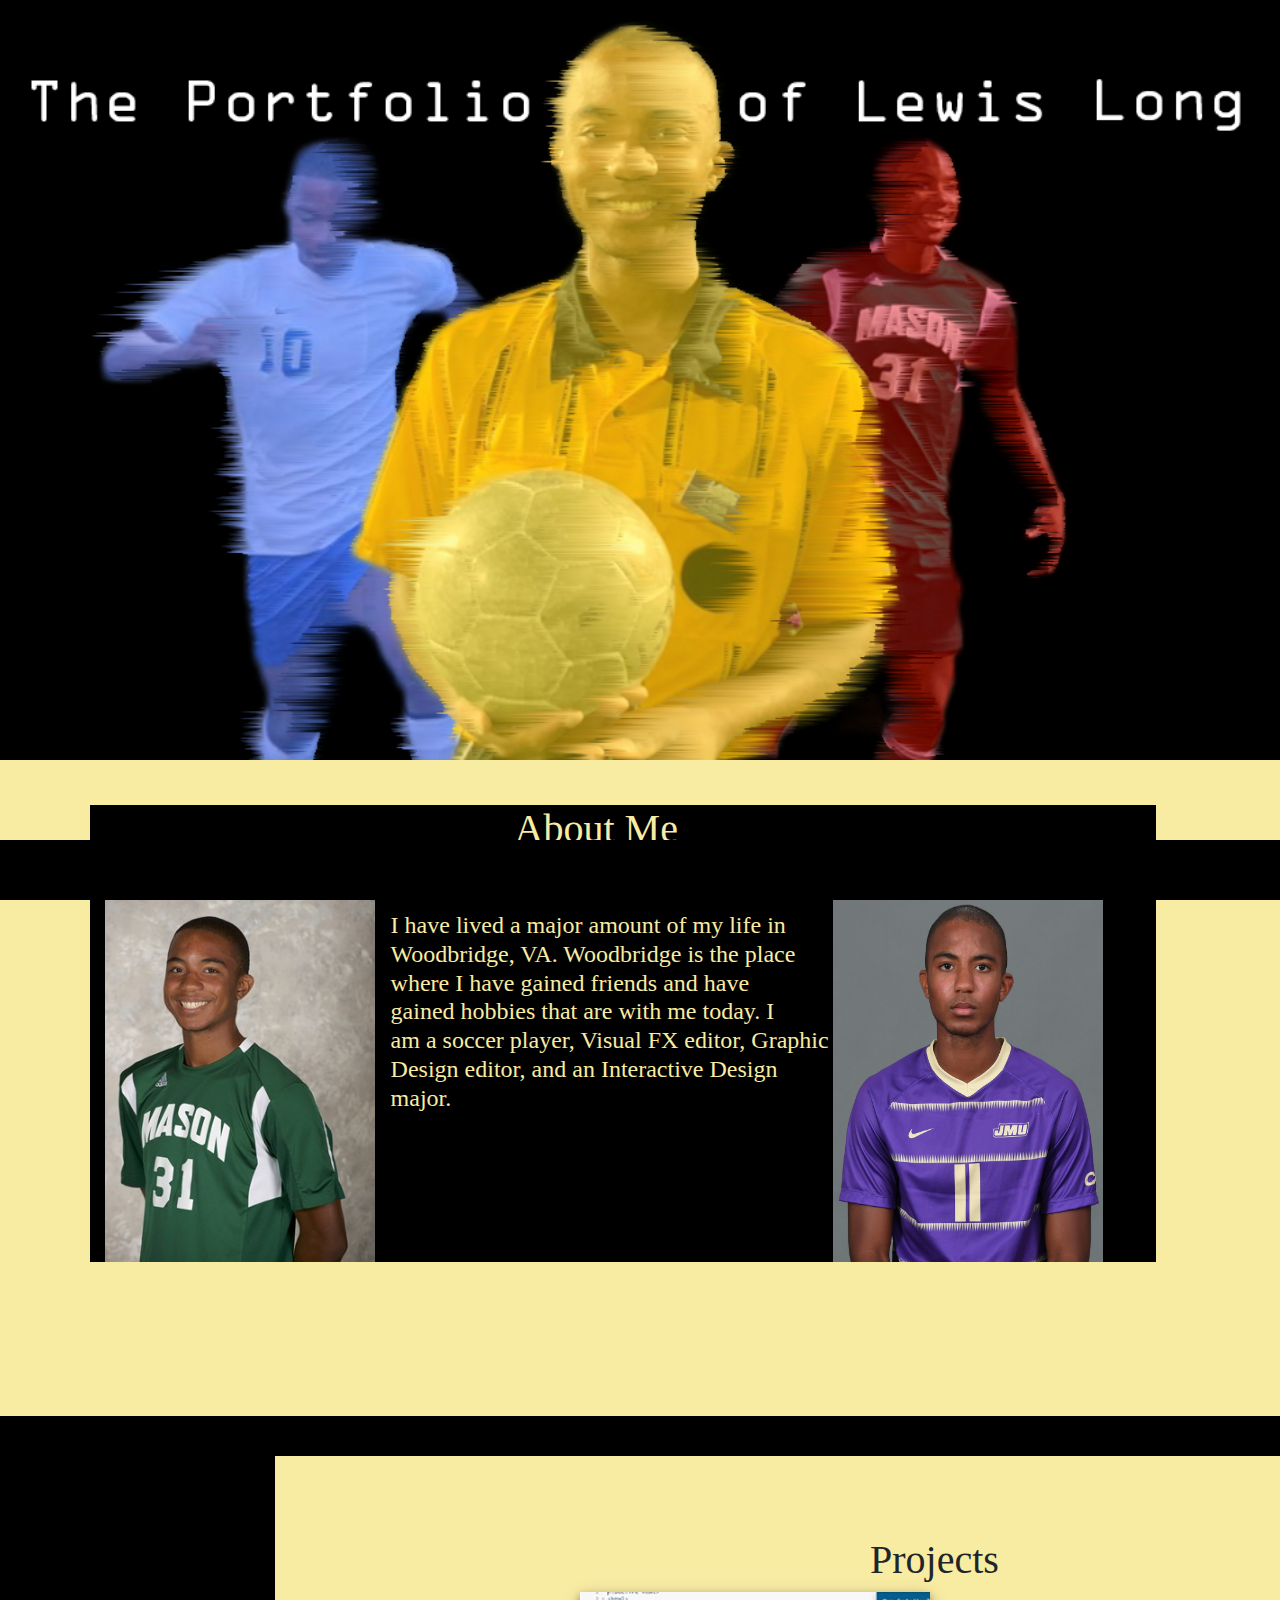
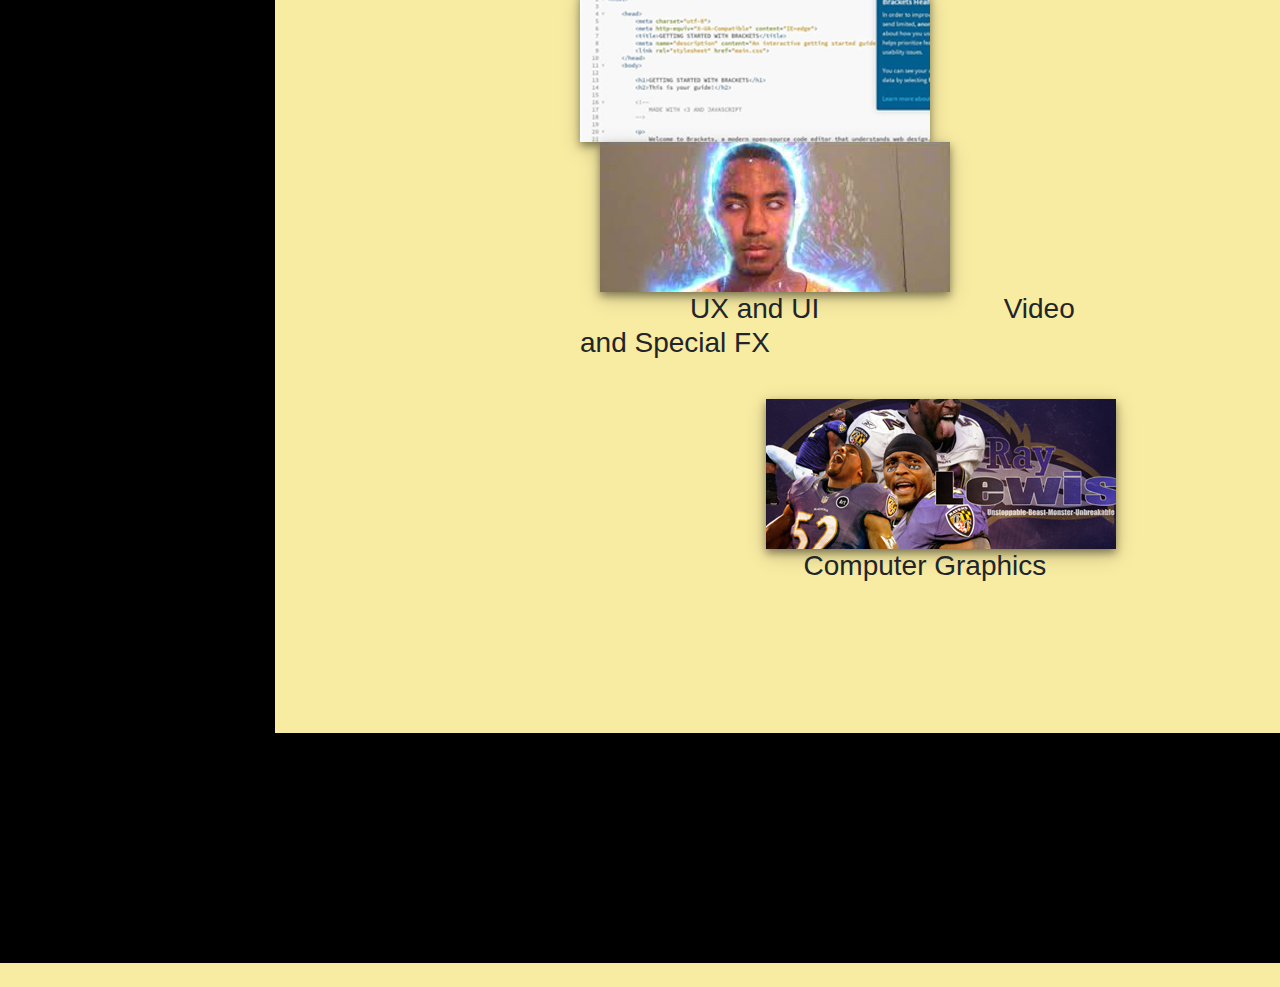
<file: index.html>
<!doctype html>
<html lang="en">
<head>
<meta charset="UTF-8">
<meta name="viewport" content="width=device-width, initial-scale=1, shrink-to-fit=no">
<title>Lewis Long IV's Portfolio (BETA)</title>
<link href="https://fonts.googleapis.com/css?family=Righteous" rel="stylesheet">
<!-- Bootstrap v4 -->
<link href="css/bootstrap.min.css" rel="stylesheet" type="text/css" media="screen">
<!-- custom css -->
<link href="css/love2.css" rel="stylesheet" type="text/css" media="screen">
<!-- If you use your own css link it last -->
 <link rel="stylesheet" href="https://use.fontawesome.com/releases/v5.8.1/css/all.css" integrity="sha384-50oBUHEmvpQ+1lW4y57PTFmhCaXp0ML5d60M1M7uH2+nqUivzIebhndOJK28anvf" crossorigin="anonymous">   
<script> 
    function daysbetween(){
        var oneDay=1000*60*60*24; // Calculates one day
        var today= new Date(); //New date fucntion
        var event= new Date(2019,4,29); //New date function except date given
        var difference= event-today; //subtract date given by todays date
        return Math.round(difference/oneDay); //brings it to a whole number and tells how many days are left.
    } 
</script>
 <style>

    
</style>   
    
</head>

<body>

<!-- INSERT HTML PAGE CONTENT HERE -->
<div class= "container-fluid">


<div class="row">

<div  id="col1" class="col-md-12">
    <img src="images/picture-main.jpg" id="bg" alt="portfolio"> 

    <ul style="position: fixed;">
  <li><a href="#AboutME">About Me</a></li>
  <li><a href="#Projects">Projects</a></li>
 
</ul>
    </div>
    
    </div>
<div class="row" id="frick">
<div  id="col8" class="col-md-12">
<a name="AboutME" id="folly2" style="color:#f8eba2"><i class="fas fa-arrow-up" style="padding-left: 50%"></i></a>
</div>
</div>  
<div class="row" id="About">

<div  id="col3" class="col-md-10">
<div id="lock">
    <h1 style="margin-left: 410px; color: #f8eba2; font-family: 'Shadows Into Light', cursive; ">About Me</h1>
<div>
   
    <h2><img src="images/lewisgmu.jpg" width="270" height="401" id="jmulew" align="left" style="margin-right:16px;">
        <div>
         <img src="images/LewisJMU.jpg" width="270" height="401" id="jmulew" align="right" style="margin-left: 442px; position: absolute;">
        <p style="font-size: 24px; padding-top: 50px; color: #f8eba2;">I have lived a major amount of my life in <br> Woodbridge, VA. Woodbridge is the place <br>where I have gained friends  and have <br>gained hobbies that are with me today. I <br>am a soccer player, Visual FX editor, Graphic <br> Design editor, and  an Interactive Design<br> major.</p>
        </div>
    </h2>
     <ul style="position: fixed;">
  <li><a href="#AboutME">About Me</a></li>
  <li><a href="#Projects">Projects</a></li>
 
  
</ul>
   </div>
    </div>
   </div> 
    </div>
<div class="row" id="frick2">
<div  id="col8" class="col-md-12">
<a name="Projects" id="folly" style="color:black"><i class="fas fa-arrow-up" style="padding-left: 50%"></i></a>
</div>
    </div>
<div class="row" id=projects>
<ul style="position: fixed;">
  <li><a href="#AboutME">About Me</a></li>
  <li><a href="#Projects">Projects</a></li>
  
</ul>
<div id="responsive">
<div  id="col4" class="col-md-12">
    <h1 style="margin-left: 290px; font-family: 'Shadows Into Light', cursive;">Projects</h1>
    <div id="Picture1-2">
    <a href="projects3.html"><img src="images/codemini.jpg" id="One"></a>
    
    <a href="projects1.html"><img src="images/instinctmini.jpg" style="margin-left: 20px;" id="Two"></a>
    </div>
   <div id="text1-2"> 
    <h3 style="padding-left: 110px;">UX and UI</h3>
    <h3 style="margin-left: 180px;">Video and Special FX</h3>
    </div>
    
    </div>
 
<div  id="col5" class="col-md-12">
    <div id="Picture3">
        <a href="projects2.html"><img src="images/raymini.jpg" id="Three"></a>
    </div>
   <div id="text3"> 
    <h3>Computer Graphics</h3>
    
    </div>
    
    </div>
 </div>  
    </div>
  
    
    <div class="row">

<div  id="col2" class="col-md-12">
    </div>
    
    </div>
    
    <a href="#col1" style="color:darkslategray"><i class="fas fa-arrow-up" style="padding-left: 50%"></i></a>
</div>
    

    

    





<!-- jQuery and Bootstrap links - do not delete! -->
<!-- jQuery first, then Popper.js, then Bootstrap JS -->
<script src="https://code.jquery.com/jquery-3.3.1.slim.min.js" integrity="sha384-q8i/X+965DzO0rT7abK41JStQIAqVgRVzpbzo5smXKp4YfRvH+8abtTE1Pi6jizo" crossorigin="anonymous"></script>
<script src="https://cdnjs.cloudflare.com/ajax/libs/popper.js/1.14.3/umd/popper.min.js" integrity="sha384-ZMP7rVo3mIykV+2+9J3UJ46jBk0WLaUAdn689aCwoqbBJiSnjAK/l8WvCWPIPm49" crossorigin="anonymous"></script>
<script src="https://stackpath.bootstrapcdn.com/bootstrap/4.1.3/js/bootstrap.min.js" integrity="sha384-ChfqqxuZUCnJSK3+MXmPNIyE6ZbWh2IMqE241rYiqJxyMiZ6OW/JmZQ5stwEULTy" crossorigin="anonymous"></script>
<!-- end of do not delete -->
</body>
</html>
</file>
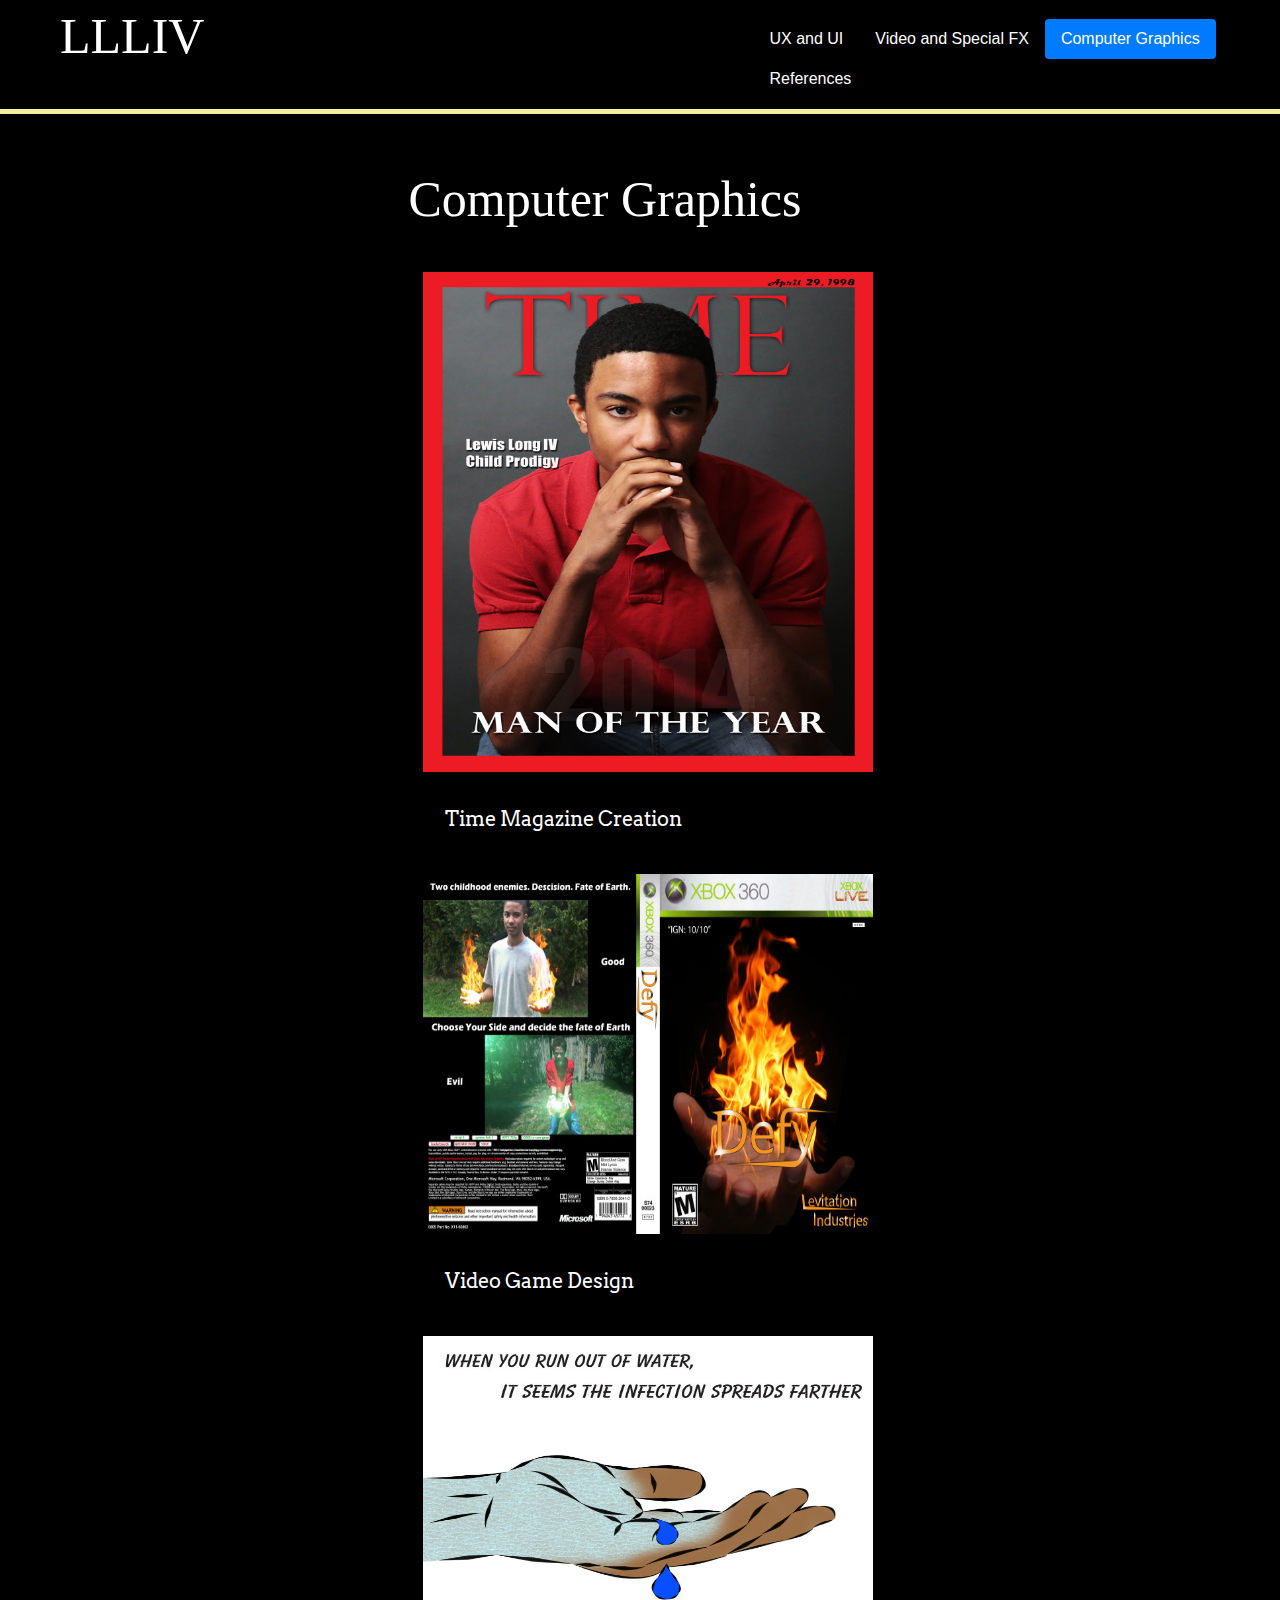
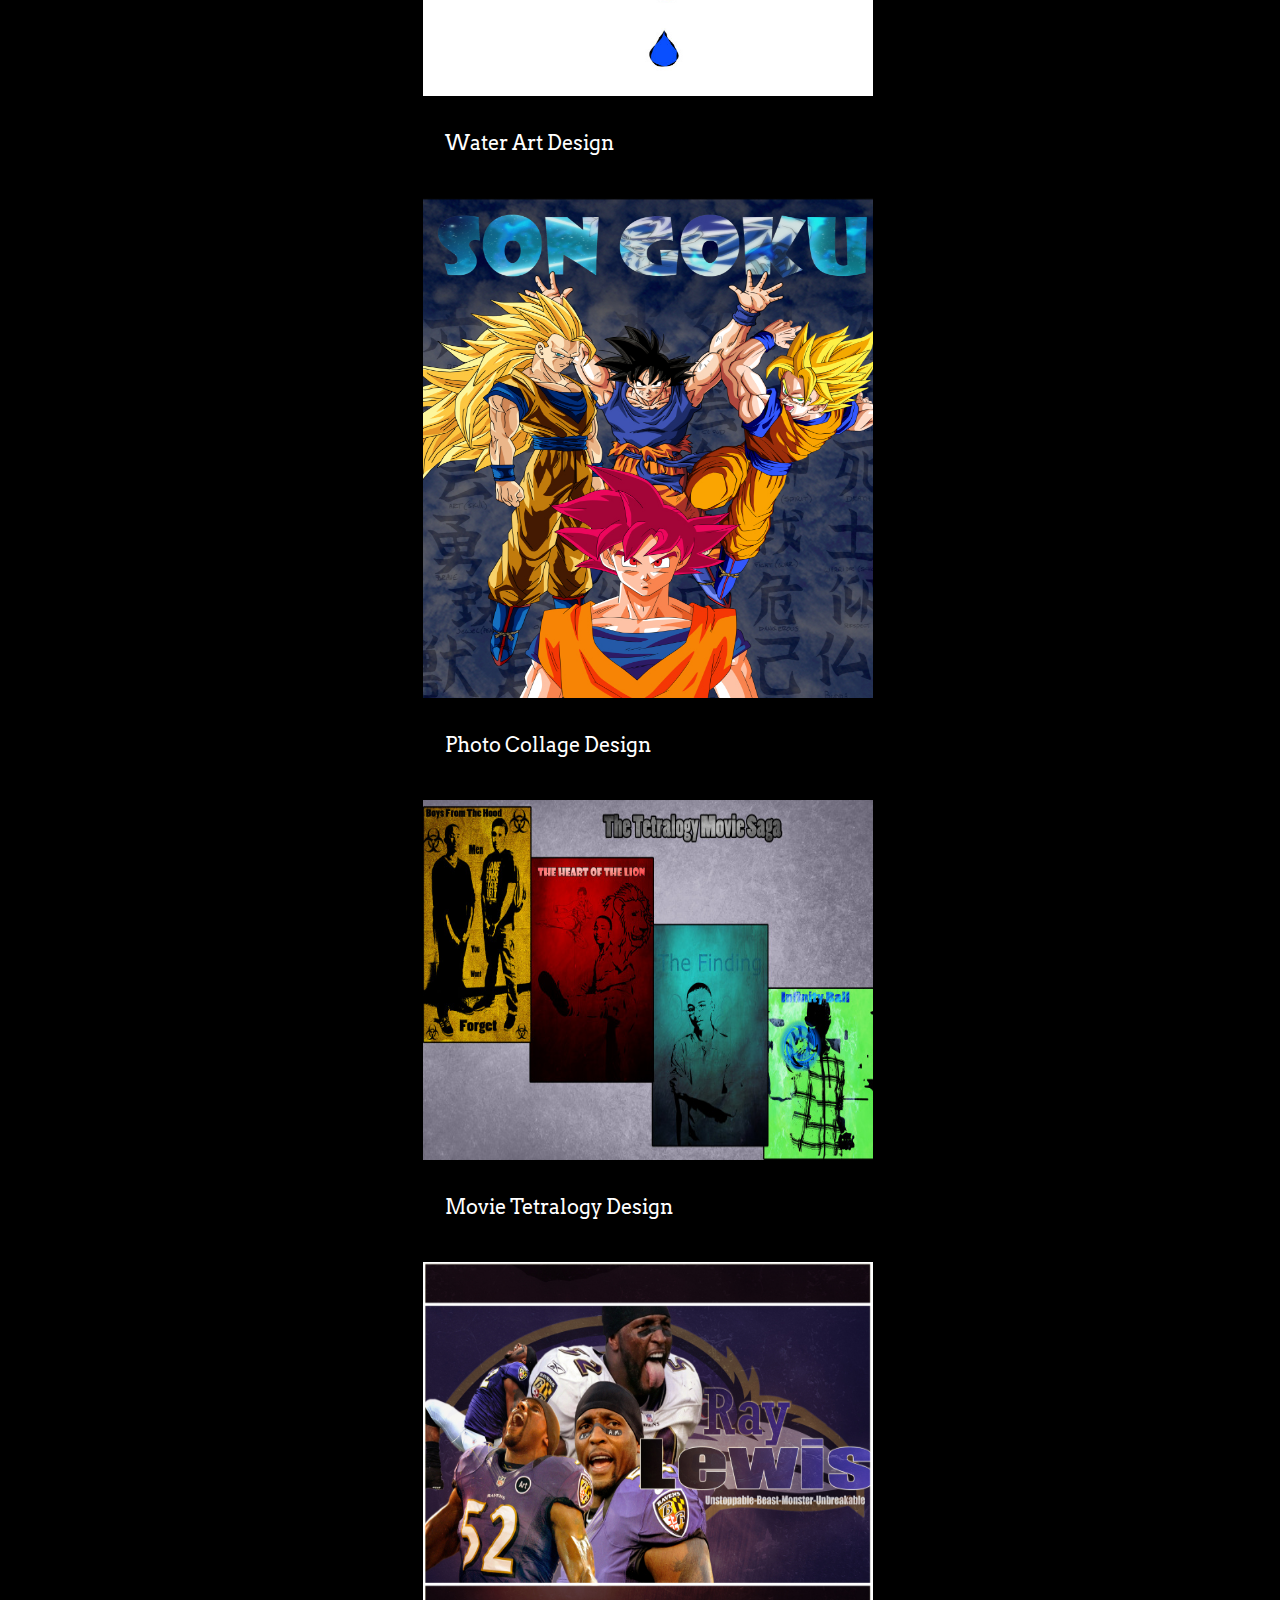
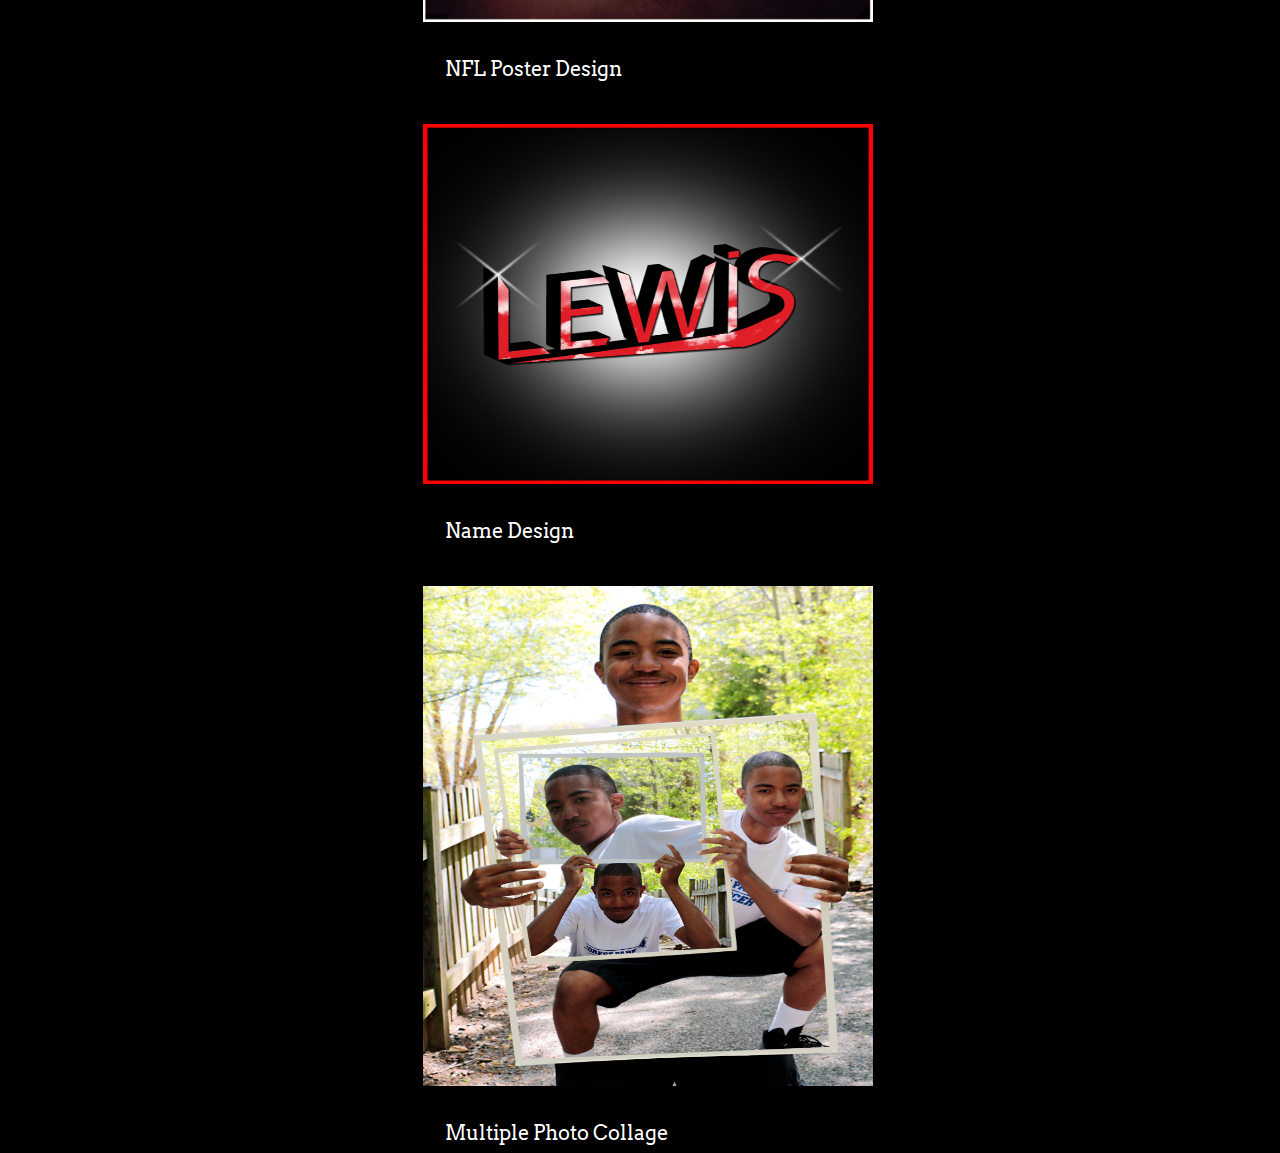
<file: projects2.html>
<!doctype html>
<html lang="en">
<head>
<meta charset="UTF-8">
<meta name="viewport" content="width=device-width, initial-scale=1, shrink-to-fit=no">
<title>Computer Graphics</title>
<link href="https://fonts.googleapis.com/css?family=Righteous" rel="stylesheet">
<!-- Bootstrap v4 -->
<link href="css/bootstrap.min.css" rel="stylesheet" type="text/css" media="screen">
<!-- custom css -->
<link href="css/project2.css" rel="stylesheet" type="text/css" media="screen">
<!-- If you use your own css link it last -->
  <link rel="stylesheet" href="https://use.fontawesome.com/releases/v5.8.1/css/all.css" integrity="sha384-50oBUHEmvpQ+1lW4y57PTFmhCaXp0ML5d60M1M7uH2+nqUivzIebhndOJK28anvf" crossorigin="anonymous">  
<script>
//makers 
//press release
//home page trailer

//if you redesign a website, make sure to take pictures with!
    </script>
<link href="https://fonts.googleapis.com/css?family=Arvo|Merienda+One&display=swap" rel="stylesheet">
<style>
    #col1 {
        padding-bottom: 10px;
        border-bottom: 5px solid #f8eba2;
    }
    #col2 {
        padding-bottom: 10px;
        border-bottom: 5px solid #f8eba2;
    }
    #col3 {
       
        padding-top:35px;
        padding-bottom:0px;
    }
    #col4 {
        padding-left: 24%;
        padding-top:10px;
        padding-bottom:6px;
    }
    #col5 {
        padding-left: 24%;
        padding-top:35px;
        padding-bottom:6px;
    }
    
    h2 {
        font-family: 'Merienda One', cursive;
    }    
    
    h1 {
        font-family: 'Shadows Into Light', cursive;
    }
  
    a { text-decoration : none; color : white; }
    
    #Trickle {
        position: relative; 
        top:0;
        left:0;
        
    }
    
    h5 {
        font-family: 'Arvo', serif;
    }
    
    .nav-pills {
        margin-left: 45%;
    }
    #logo {
         padding-left: 45px;
         margin-top: 6px;
    }

    #Quote1 {
        position: absolute;
        top: 150px;
        left: 60px;
    }
    #Quote2 {
        position: absolute;
        top: 243px;
        left: 60px;
    }
    
     .btn-primary {
        position: absolute;
        top: 400px;
        left: 45%;
    }
    
    #Picture {
        color: white;
        margin-left: 22px;
        display: ;
    } 
     #Taylor2 {
        color: white;
        margin-left: 20px;
        display: inline-block;
    }
     #Tess2 {
        color: white;
        margin-left: 20px;
        display: inline-block;
    }
    #ClaireText {
        padding-top: 25px;
        padding-left: 20px;
        display:flex;
        color: white;
    }
    #TaylorText {
        padding-top: 25px;
        padding-left: 20px;
        display:flex;
        color: white;
    }
    #TessText {
        padding-top: 25px;
        padding-left: 20px;
        display:flex;
        color: white;
    }
 @media (min-width: 400px) {
      #ClaireText {
        padding-top: 4px;
        padding-left: 20px;
        display:flex;
        color: white;
    }
    #TaylorText {
        padding-top: 4px;
        padding-left: 20px;
        display:flex;
        color: white;
    }
    #TessText {
        padding-top: 4px;
        padding-left: 20px;
        display:flex;
        color: white;
    }   
       
      
    #col4 {
        padding-left: 1%;
        padding-top:10px;
        padding-bottom:6px;
    }
    #col5 {
        padding-left: 1%;
        padding-top:35px;
        padding-bottom:16px;
    }
        
    }
   @media (min-width: 500px) {
      #ClaireText {
        padding-top: 4px;
        padding-left: 20px;
        display:flex;
        color: white;
    }
    #TaylorText {
        padding-top: 4px;
        padding-left: 20px;
        display:flex;
        color: white;
    }
    #TessText {
        padding-top: 4px;
        padding-left: 20px;
        display:flex;
        color: white;
    }   
       
      #Response {
             margin-left: 9%;
         }   
    #col4 {
        padding-left: 1%;
        padding-top:10px;
        padding-bottom:6px;
    }
    #col5 {
        padding-left: 1%;
        padding-top:35px;
        padding-bottom:16px;
    }
        
    }
   @media (min-width: 750px) {
      #ClaireText {
        padding-top: 4px;
        padding-left: 20px;
        display:flex;
        color: white;
    }
    #TaylorText {
        padding-top: 4px;
        padding-left: 20px;
        display:flex;
        color: white;
    }
    #TessText {
        padding-top: 4px;
        padding-left: 20px;
        display:flex;
        color: white;
    }   
        
    #col3 {
        padding-left: 175px;
        padding-top:35px;
        padding-bottom:0px;
    }  
    #col8 {
        padding-left: 146px;
        padding-top:35px;
        padding-bottom:0px;
    }   
    #Response {
             margin-left: 8%;
         }
       #Tide {
           padding-left: 0px;
           
       }
    #col4 {
        padding-left: 5%;
        padding-top:10px;
        padding-bottom:6px;
    }
    #col5 {
        padding-left: 5%;
        padding-top:35px;
        padding-bottom:16px;
    }
        
    }
    @media (min-width: 940px) {
       #ClaireText {
        padding-top: 25px;
        padding-left: 20px;
        display:flex;
        color: white;
    }
    #TaylorText {
        padding-top: 25px;
        padding-left: 20px;
        display:flex;
        color: white;
    }
    #TessText {
        padding-top: 25px;
        padding-left: 20px;
        display:flex;
        color: white;
    }    
     #Response {
             margin-left: 11%;
         }   
    #col4 {
        padding-left: 9%;
        padding-top:10px;
        padding-bottom:6px;
    }
    #col5 {
        padding-left: 9%;
        padding-top:35px;
        padding-bottom:16px;
    }
        
    }
    @media (min-width: 1000px) {
      
      #Response {
             margin-left: 19%;
         }   
    #col4 {
        padding-left: 15%;
        padding-top:10px;
        padding-bottom:6px;
    }
    #col5 {
        padding-left: 15%;
        padding-top:35px;
        padding-bottom:16px;
    }
    }
     @media (min-width: 1200px) {
     #Response {
             margin-left: 21%;
         }  
    #col4 {
        padding-left: 18%;
        padding-top:10px;
        padding-bottom:6px;
    }
    #col5 {
        padding-left: 18%;
        padding-top:35px;
        padding-bottom:16px;
    }
         
    }
    
    @media (min-width: 1300px) {
     #Response {
             margin-left: 23%;
         }   
    #col4 {
        padding-left: 20%;
        padding-top:10px;
        padding-bottom:6px;
    }
    #col5 {
        padding-left: 20%;
        padding-top:35px;
        padding-bottom:16px;
    }
        
        
    }
    @media (min-width: 1400px) {
    #Response {
             margin-left: 24%;
         } 
    #col4 {
        padding-left: 21%;
        padding-top:10px;
        padding-bottom:6px;
    }
    #col5 {
        padding-left: 21%;
        padding-top:35px;
        padding-bottom:16px;
    }
        
    }
    @media (min-width: 1500px) {
    #Response {
             margin-left: 26%;
         }
    #col4 {
        padding-left: 24%;
        padding-top:10px;
        padding-bottom:6px;
    }
    #col5 {
        padding-left: 24%;
        padding-top:35px;
        padding-bottom:16px;
    }
        
    
        
    }
    @media (min-width: 1600px) {
         
    #col4 {
        padding-left: 19%;
        padding-top:10px;
        padding-bottom:6px;
    }
    #col5 {
        padding-left: 19%;
        padding-top:35px;
        padding-bottom:16px;
    }
     
       
    }
     @media (min-width: 1700px) {
        
    }
    @media (min-width: 1800px) {
       
      
    #col4 {
        padding-left: 29%;
        padding-top:10px;
        padding-bottom:6px;
    }
    #col5 {
        padding-left: 29%;
        padding-top:35px;
        padding-bottom:16px;
    }
    }
    @media (min-width: 1900px) {
         
    } 
</style>
    <link href="https://fonts.googleapis.com/css?family=Give+You+Glory" rel="stylesheet">
    <link href="https://fonts.googleapis.com/css?family=Shadows+Into+Light" rel="stylesheet">
</head>

<body>


    

<div class= "container-fluid">

<div class="row">

<div  id="col1" class="col-md-3">
    <h2 id="logo"><a href="index.html">LLLIV</a></h2>
</div> 
<div id="col2" class= "col-md-9">
<ul class="nav nav-pills">
  <li class="nav-item">
    <a class="nav-link" href="projects3.html">UX and UI</a>
  </li>
  <li class="nav-item">
    <a class="nav-link" href="projects1.html">Video and Special FX</a>
  </li>
  <li class="nav-item">
    <a class="nav-link active" href="projects2.html">Computer Graphics</a>
  </li>
  <li class="nav-item">
    <a class="nav-link" href="references.html">References</a>
  </li>
</ul>
</div> 
</div> <!-- end of first row -->
<div id="Response">

<div class="row" style="background-color: black;">

<div  id="col8" class="col-md-12">
<div id="Tide" class="col-md-12">
  <H2 id="graphic" style=" margin-top: 20px; color:white;"> Computer Graphics</H2>  
</div>
    </div>
 <div class="row" style="background-color: black;">

<div  id="col3" class="col-md-12">   
<div><img style="float: left;" src="images/Time.jpg" width="450px" height="500px" alt="Time"></div> <br> 
</div>
<div  id="col3" class="col-md-12">
<div id="Picture"><h5>Time Magazine Creation</h5></div>
</div>
    </div>
 <div class="row" style="background-color: black;">

<div  id="col3" class="col-md-12">
<div><img style="float: left;" src="images/videogame.jpg" width="450px" height="360px" alt="videogame"></div> <br> 
</div>
<div  id="col3" class="col-md-12">
<div id="Picture"><h5>Video Game Design</h5></div>
</div>
    </div>
<div class="row" style="background-color: black;">

<div  id="col3" class="col-md-12">
<div><img style="float: left;" src="images/waterart.jpg" width="450px" height="360px" alt="waterart"></div> <br> 
</div>
<div  id="col3" class="col-md-12">
<div id="Picture"><h5>Water Art Design</h5></div>
</div>
    </div>
<div class="row" style="background-color: black;">

<div  id="col3" class="col-md-12">
<div><img style="float: left;" src="images/photocollage.jpg" width="450px" height="500px" alt="photocollage"></div> <br> 
</div>
<div  id="col3" class="col-md-12">
<div id="Picture"><h5>Photo Collage Design</h5></div>
</div>
    </div>
 <div class="row" style="background-color: black;">

<div  id="col3" class="col-md-12">
<div><img style="float: left;" src="images/tetralogy.jpg" width="450px" height="360px" alt="tetralogy"></div> <br> 
</div>
<div  id="col3" class="col-md-12">
<div id="Picture"><h5>Movie Tetralogy Design</h5></div>
</div>
    </div>
<div class="row" style="background-color: black;">

<div  id="col3" class="col-md-12">
<div><img style="float: left;" src="images/posternfl.jpg" width="450px" height="360px"  alt="posternfl"></div> <br> 
</div>
<div  id="col3" class="col-md-12">
<div id="Picture"><h5>NFL Poster Design</h5></div>
</div>
    </div>
 <div class="row" style="background-color: black;">

<div  id="col3" class="col-md-12">
<div><img style="float: left;" src="images/Lewis.jpg" width="450px" height="360px" alt="Lewis"></div> <br> 
</div>
<div  id="col3" class="col-md-12">
<div id="Picture"><h5>Name Design</h5></div>
</div>
    </div>
<div class="row" style="background-color: black;">

<div  id="col3" class="col-md-12">
<div><img style="float: left;" src="images/multiple.jpg" width="450px" height="500px"  alt="multiple photo"></div> <br> 
</div>
<div  id="col3" class="col-md-12">
<div id="Picture"><h5>Multiple Photo Collage</h5></div>
</div>
    </div>  
</div>
    </div>





<!-- jQuery and Bootstrap links - do not delete! -->
<!-- jQuery first, then Popper.js, then Bootstrap JS -->
<script src="https://code.jquery.com/jquery-3.3.1.slim.min.js" integrity="sha384-q8i/X+965DzO0rT7abK41JStQIAqVgRVzpbzo5smXKp4YfRvH+8abtTE1Pi6jizo" crossorigin="anonymous"></script>
<script src="https://cdnjs.cloudflare.com/ajax/libs/popper.js/1.14.3/umd/popper.min.js" integrity="sha384-ZMP7rVo3mIykV+2+9J3UJ46jBk0WLaUAdn689aCwoqbBJiSnjAK/l8WvCWPIPm49" crossorigin="anonymous"></script>
<script src="https://stackpath.bootstrapcdn.com/bootstrap/4.1.3/js/bootstrap.min.js" integrity="sha384-ChfqqxuZUCnJSK3+MXmPNIyE6ZbWh2IMqE241rYiqJxyMiZ6OW/JmZQ5stwEULTy" crossorigin="anonymous"></script>
<!-- end of do not delete -->
</body>
</html>
</file>
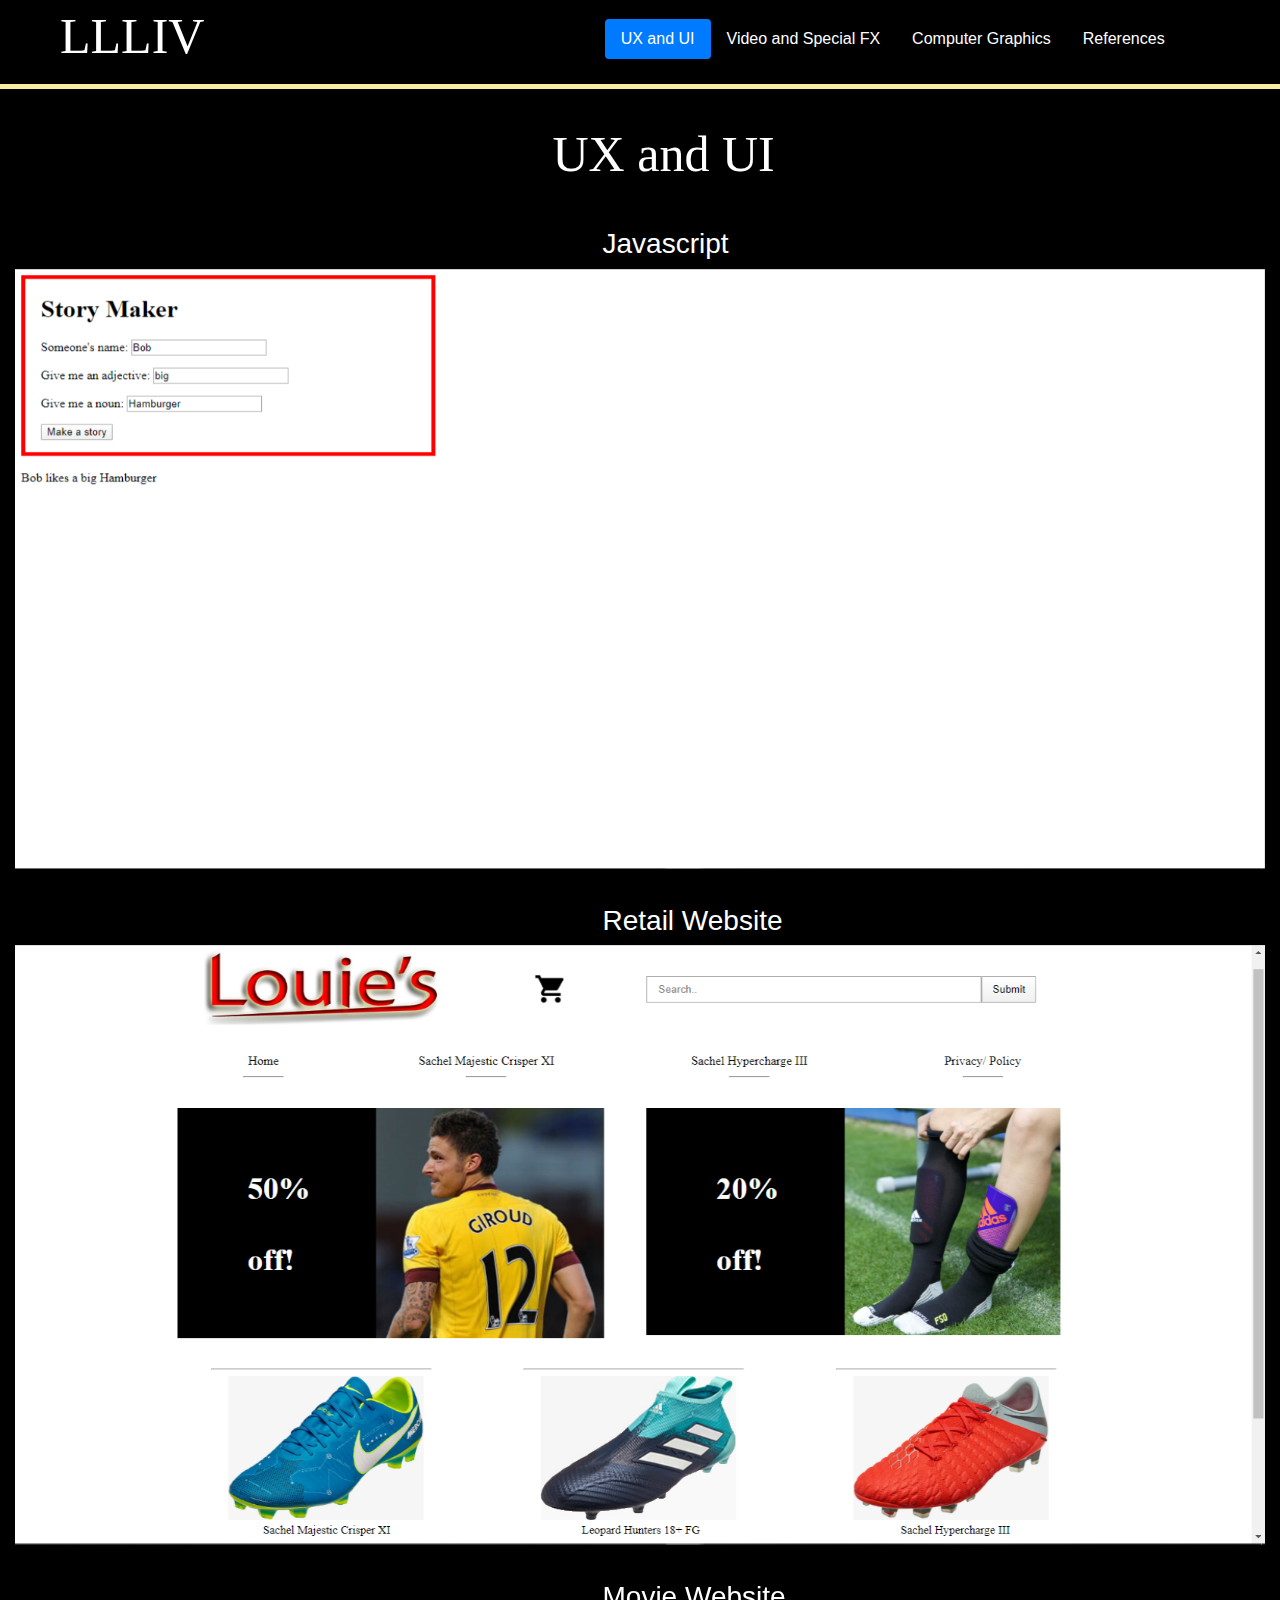
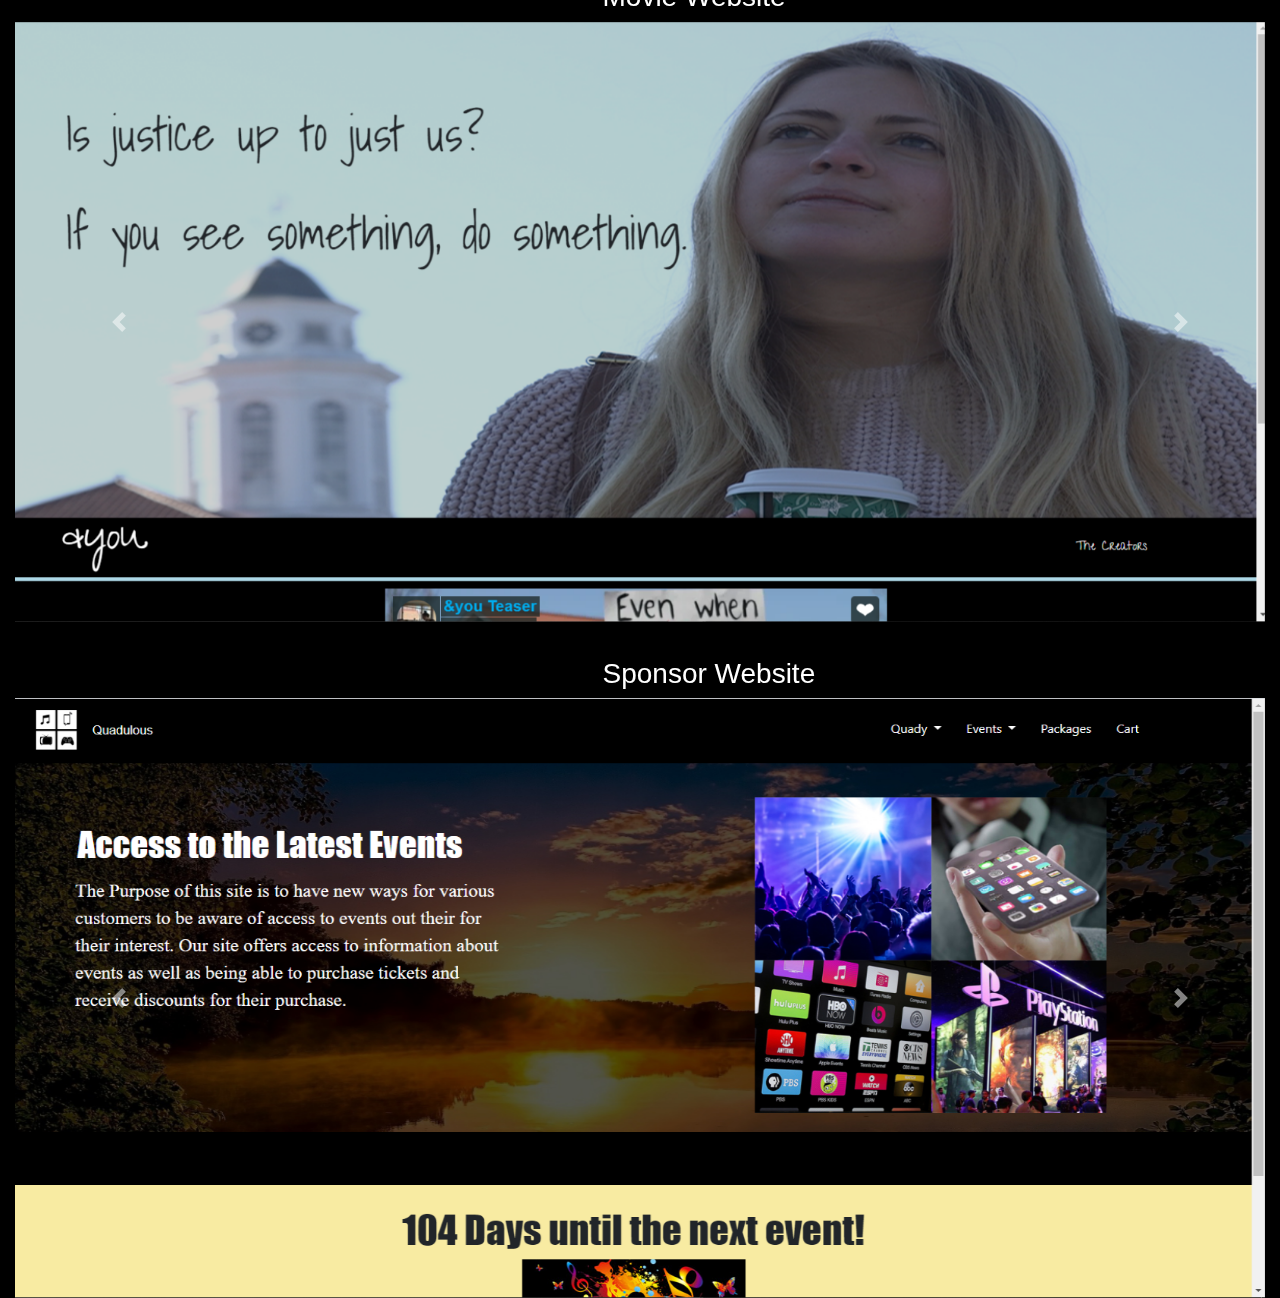
<file: projects3.html>
<!doctype html>
<html lang="en">
<head>
<meta charset="UTF-8">
<meta name="viewport" content="width=device-width, initial-scale=1, shrink-to-fit=no">
<title>UX and UI</title>
<link href="https://fonts.googleapis.com/css?family=Righteous" rel="stylesheet">
<!-- Bootstrap v4 -->
<link href="css/bootstrap.min.css" rel="stylesheet" type="text/css" media="screen">
<!-- custom css -->
<link href="css/project3.css" rel="stylesheet" type="text/css" media="screen">
<!-- If you use your own css link it last -->
  <link rel="stylesheet" href="https://use.fontawesome.com/releases/v5.8.1/css/all.css" integrity="sha384-50oBUHEmvpQ+1lW4y57PTFmhCaXp0ML5d60M1M7uH2+nqUivzIebhndOJK28anvf" crossorigin="anonymous">  
<script>
//makers 
//press release
//home page trailer

//if you redesign a website, make sure to take pictures with!
    </script>
<link href="https://fonts.googleapis.com/css?family=Arvo|Merienda+One&display=swap" rel="stylesheet">
<style>
     
    #col1 {
        padding-bottom: 10px;
        border-bottom: 5px solid #f8eba2;
    }
    #col2 {
        padding-bottom: 10px;
        border-bottom: 5px solid #f8eba2;
    }
    #col3 {
       
        padding-top:35px;
        padding-bottom:0px;
    }
    #col4 {
        padding-left: 24%;
        padding-top:10px;
        padding-bottom:6px;
    }
    #col5 {
        padding-left: 24%;
        padding-top:35px;
        padding-bottom:6px;
    }
    
    h2 {
        font-family: 'Merienda One', cursive;
    }    
    
    h1 {
        font-family: 'Shadows Into Light', cursive;
    }
  
    a { text-decoration : none; color : white; }
    
    #Trickle {
        position: relative; 
        top:0;
        left:0;
        
    }
    h5 {
        font-family: 'Arvo', serif;
    }
    
    #logo {
         padding-left: 45px;
         margin-top: 6px;
    }

    #Quote1 {
        position: absolute;
        top: 150px;
        left: 60px;
    }
    #Quote2 {
        position: absolute;
        top: 243px;
        left: 60px;
    }
     #Tide {
           padding-left: 25px;
       }
      #col3 {
       padding-left: 41%;
        padding-top:35px;
        padding-bottom:0px;
    } 
    #col10 {
       padding-left: 45%;
        padding-top:35px;
        padding-bottom:0px;
    } 
     .btn-primary {
        position: absolute;
        top: 400px;
        left: 45%;
    }
    
    #Claire2 {
        color: white;
        margin-left: 20px;
        display: ;
    } 
     #Taylor2 {
        color: white;
        margin-left: 20px;
        display: inline-block;
    }
     #Tess2 {
        color: white;
        margin-left: 20px;
        display: inline-block;
    }
    #ClaireText {
        padding-top: 25px;
        padding-left: 20px;
        display:flex;
        color: white;
    }
    #TaylorText {
        padding-top: 25px;
        padding-left: 20px;
        display:flex;
        color: white;
    }
    #TessText {
        padding-top: 25px;
        padding-left: 20px;
        display:flex;
        color: white;
    }
 @media (min-width: 400px) {
      #ClaireText {
        padding-top: 4px;
        padding-left: 20px;
        display:flex;
        color: white;
    }
    #TaylorText {
        padding-top: 4px;
        padding-left: 20px;
        display:flex;
        color: white;
    }
    #TessText {
        padding-top: 4px;
        padding-left: 20px;
        display:flex;
        color: white;
    }   
       
      
    #col4 {
        padding-left: 1%;
        padding-top:10px;
        padding-bottom:6px;
    }
    #col5 {
        padding-left: 1%;
        padding-top:35px;
        padding-bottom:16px;
    }
        
    }
   @media (min-width: 500px) {
      #ClaireText {
        padding-top: 4px;
        padding-left: 20px;
        display:flex;
        color: white;
    }
    #TaylorText {
        padding-top: 4px;
        padding-left: 20px;
        display:flex;
        color: white;
    }
    #TessText {
        padding-top: 4px;
        padding-left: 20px;
        display:flex;
        color: white;
    }   
       
      #Response {
             margin-left: 9%;
         }   
    #col4 {
        padding-left: 1%;
        padding-top:10px;
        padding-bottom:6px;
    }
    #col5 {
        padding-left: 1%;
        padding-top:35px;
        padding-bottom:16px;
    }
        
    }
   @media (min-width: 750px) {
      #ClaireText {
        padding-top: 4px;
        padding-left: 20px;
        display:flex;
        color: white;
    }
    #TaylorText {
        padding-top: 4px;
        padding-left: 20px;
        display:flex;
        color: white;
    }
    #TessText {
        padding-top: 4px;
        padding-left: 20px;
        display:flex;
        color: white;
    }   
        
    
    #Response {
             margin-left: 8%;
         }
       
    #col4 {
        padding-left: 5%;
        padding-top:10px;
        padding-bottom:6px;
    }
    #col5 {
        padding-left: 5%;
        padding-top:35px;
        padding-bottom:16px;
    }
        
    }
    @media (min-width: 940px) {
       #ClaireText {
        padding-top: 25px;
        padding-left: 20px;
        display:flex;
        color: white;
    }
    #TaylorText {
        padding-top: 25px;
        padding-left: 20px;
        display:flex;
        color: white;
    }
    #TessText {
        padding-top: 25px;
        padding-left: 20px;
        display:flex;
        color: white;
    }    
     #Response {
             margin-left: 11%;
         }   
    #col4 {
        padding-left: 9%;
        padding-top:10px;
        padding-bottom:6px;
    }
    #col5 {
        padding-left: 9%;
        padding-top:35px;
        padding-bottom:16px;
    }
        
    }
    @media (min-width: 1000px) {
      
      #Response {
             margin-left: 19%;
         }   
    #col4 {
        padding-left: 15%;
        padding-top:10px;
        padding-bottom:6px;
    }
    #col5 {
        padding-left: 15%;
        padding-top:35px;
        padding-bottom:16px;
    }
    }
     @media (min-width: 1200px) {
     #Response {
             margin-left: 21%;
         }  
    #col4 {
        padding-left: 18%;
        padding-top:10px;
        padding-bottom:6px;
    }
    #col5 {
        padding-left: 18%;
        padding-top:35px;
        padding-bottom:16px;
    }
         
    }
    
    @media (min-width: 1300px) {
     #Response {
             margin-left: 23%;
         }   
    #col4 {
        padding-left: 20%;
        padding-top:10px;
        padding-bottom:6px;
    }
    #col5 {
        padding-left: 20%;
        padding-top:35px;
        padding-bottom:16px;
    }
        
        
    }
    @media (min-width: 1400px) {
    #Response {
             margin-left: 24%;
         } 
    #col4 {
        padding-left: 21%;
        padding-top:10px;
        padding-bottom:6px;
    }
    #col5 {
        padding-left: 21%;
        padding-top:35px;
        padding-bottom:16px;
    }
        
    }
   
    @media (min-width: 1500px) {
        
    #carouselExampleControls
        {
            width: 1100px;
            margin-left:auto;
            margin-right: auto;
            margin-top:50px;
        }
     #carouselExampleControls2
        {
            width: 1100px;
            margin-left:auto;
            margin-right: auto;
            margin-top:50px;
            margin-bottom: 50px;
        }
    #col4 {
        padding-left: 24%;
        padding-top:10px;
        padding-bottom:6px;
    }
    #col5 {
        padding-left: 24%;
        padding-top:35px;
        padding-bottom:16px;
    }
        
    
        
    }
    @media (min-width: 1600px) {
         
    #col4 {
        padding-left: 19%;
        padding-top:10px;
        padding-bottom:6px;
    }
    #col5 {
        padding-left: 19%;
        padding-top:35px;
        padding-bottom:16px;
    }
     
       
    }
     @media (min-width: 1700px) {
        
    }
    @media (min-width: 1800px) {
       
      
    #col4 {
        padding-left: 29%;
        padding-top:10px;
        padding-bottom:6px;
    }
    #col5 {
        padding-left: 29%;
        padding-top:35px;
        padding-bottom:16px;
    }
    }
    @media (min-width: 1900px) {
         
    } 
</style>
    <link href="https://fonts.googleapis.com/css?family=Give+You+Glory" rel="stylesheet">
    <link href="https://fonts.googleapis.com/css?family=Shadows+Into+Light" rel="stylesheet">
</head>

<body>


    

<div class= "container-fluid">

<div class="row">

<div  id="col1" class="col-md-3">
    <h2 id="logo"><a href="index.html">LLLIV</a></h2>
</div> 
<div id="col2" class= "col-md-9">
<ul class="nav nav-pills">
  <li class="nav-item">
    <a class="nav-link active" href="projects3.html">UX and UI</a>
  </li>
  <li class="nav-item">
    <a class="nav-link" href="projects1.html">Video and Special FX</a>
  </li>
  <li class="nav-item">
    <a class="nav-link" href="projects2.html">Computer Graphics</a>
  </li>
  <li class="nav-item">
    <a class="nav-link" href="references.html">References</a>
  </li>
</ul>
</div> 
</div> <!-- end of first row -->
<div  id="col3" class="col-md-12">
<div id="Tide" class="col-md-12">
  <H2 id="graphic" style="color:white;"> UX and UI</H2>  
</div>
</div>
<div  id="col10" class="col-md-12">
<div id="Tide" class="col-md-12">
  <H3 id="graphic" style="color:white;"> Javascript</H3>  
</div>
</div>
<div id="carouselExampleControls" class="carousel slide" data-ride="carousel">
  <div class="carousel-inner">
    <div class="carousel-item active">
      <img class="d-block w-100" src="images/story.jpg" alt="First slide" height="600px" width="600px">
    </div>
    <div class="carousel-item">
      <img class="d-block w-100" src="images/storycode.jpg" alt="Second slide" height="600px" width="600px">
    </div>
    <div class="carousel-item">
      <img class="d-block w-100" src="images/hours.jpg" alt="Third slide" height="600px" width="600px">
    </div>
    <div class="carousel-item">
      <img class="d-block w-100" src="images/hourscode.jpg" alt="Fourth Slide" height="600px" width="600px">
    </div>
  </div>
  <a class="carousel-control-prev" href="#carouselExampleControls" role="button" data-slide="prev">
    <span class="carousel-control-prev-icon" aria-hidden="true"></span>
    <span class="sr-only">Previous</span>
  </a>
  <a class="carousel-control-next" href="#carouselExampleControls" role="button" data-slide="next">
    <span class="carousel-control-next-icon" aria-hidden="true"></span>
    <span class="sr-only">Next</span>
  </a>
    
</div>
    
<div  id="col10" class="col-md-12">
<div id="Tide" class="col-md-12">
  <H3 id="graphic" style="color:white;"> Retail Website</H3>  
</div>
</div>
<div id="carouselExampleControls2" class="carousel slide" data-ride="carousel">
  <div class="carousel-inner">
    <div class="carousel-item active">
      <img class="d-block w-100" src="images/retail.jpg" alt="First slide" height="600px" width="600px">
    </div>
    <div class="carousel-item">
      <img class="d-block w-100" src="images/retail1.jpg" alt="Second slide" height="600px" width="600px">
    </div>
    
  </div>
  <a class="carousel-control-prev" href="#carouselExampleControls" role="button" data-slide="prev">
    <span class="carousel-control-prev-icon" aria-hidden="true"></span>
    <span class="sr-only">Previous</span>
  </a>
  <a class="carousel-control-next" href="#carouselExampleControls" role="button" data-slide="next">
    <span class="carousel-control-next-icon" aria-hidden="true"></span>
    <span class="sr-only">Next</span>
  </a>
    
</div>
<div  id="col10" class="col-md-12">
<div id="Tide" class="col-md-12">
  <H3 id="graphic" style="color:white;">Movie Website</H3>  
</div>
</div>
<div id="carouselExampleControls2" class="carousel slide" data-ride="carousel">
  <div class="carousel-inner">
    <div class="carousel-item active">
      <img class="d-block w-100" src="images/you.jpg" alt="First slide" height="600px" width="600px">
    </div>
    <div class="carousel-item">
      <img class="d-block w-100" src="images/youcreator.jpg" alt="Second slide" height="600px" width="600px">
    </div>
    
  </div>
  <a class="carousel-control-prev" href="#carouselExampleControls" role="button" data-slide="prev">
    <span class="carousel-control-prev-icon" aria-hidden="true"></span>
    <span class="sr-only">Previous</span>
  </a>
  <a class="carousel-control-next" href="#carouselExampleControls" role="button" data-slide="next">
    <span class="carousel-control-next-icon" aria-hidden="true"></span>
    <span class="sr-only">Next</span>
  </a>
    
</div>
<div  id="col10" class="col-md-12">
<div id="Tide" class="col-md-12">
  <H3 id="graphic" style="color:white;"> Sponsor Website</H3>  
</div>
</div>
    <div id="carouselExampleControls2" class="carousel slide" data-ride="carousel">
  <div class="carousel-inner">
    <div class="carousel-item active">
      <img class="d-block w-100" src="images/sponsor,jpg.PNG" alt="First slide" height="600px" width="600px">
    </div>
    <div class="carousel-item">
      <img class="d-block w-100" src="images/sponsormusic.jpg" alt="Second slide" height="600px" width="600px">
    </div>
    
  </div>
  <a class="carousel-control-prev" href="#carouselExampleControls" role="button" data-slide="prev">
    <span class="carousel-control-prev-icon" aria-hidden="true"></span>
    <span class="sr-only">Previous</span>
  </a>
  <a class="carousel-control-next" href="#carouselExampleControls" role="button" data-slide="next">
    <span class="carousel-control-next-icon" aria-hidden="true"></span>
    <span class="sr-only">Next</span>
  </a>
    
</div>
    
    
    </div>





<!-- jQuery and Bootstrap links - do not delete! -->
<!-- jQuery first, then Popper.js, then Bootstrap JS -->
<script src="https://code.jquery.com/jquery-3.3.1.slim.min.js" integrity="sha384-q8i/X+965DzO0rT7abK41JStQIAqVgRVzpbzo5smXKp4YfRvH+8abtTE1Pi6jizo" crossorigin="anonymous"></script>
<script src="https://cdnjs.cloudflare.com/ajax/libs/popper.js/1.14.3/umd/popper.min.js" integrity="sha384-ZMP7rVo3mIykV+2+9J3UJ46jBk0WLaUAdn689aCwoqbBJiSnjAK/l8WvCWPIPm49" crossorigin="anonymous"></script>
<script src="https://stackpath.bootstrapcdn.com/bootstrap/4.1.3/js/bootstrap.min.js" integrity="sha384-ChfqqxuZUCnJSK3+MXmPNIyE6ZbWh2IMqE241rYiqJxyMiZ6OW/JmZQ5stwEULTy" crossorigin="anonymous"></script>
<!-- end of do not delete -->
</body>
</html>
</file>
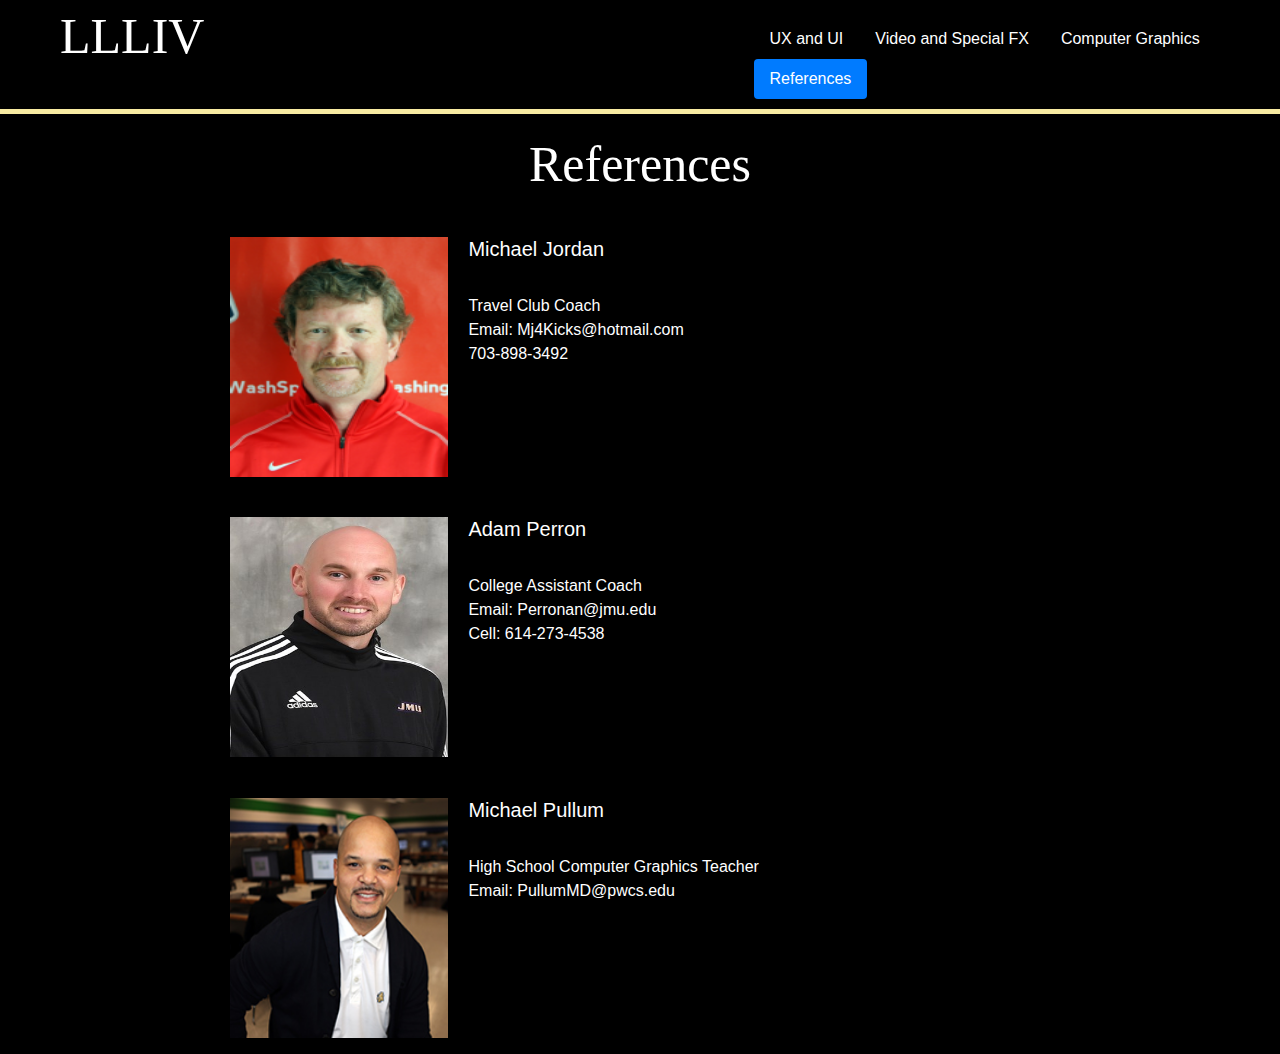
<file: references.html>
<!doctype html>
<html lang="en">
<head>
<meta charset="UTF-8">
<meta name="viewport" content="width=device-width, initial-scale=1, shrink-to-fit=no">
<title>References</title>
<link href="https://fonts.googleapis.com/css?family=Righteous" rel="stylesheet">
<!-- Bootstrap v4 -->
<link href="css/bootstrap.min.css" rel="stylesheet" type="text/css" media="screen">
<!-- custom css -->
<link href="css/moviecustom.css" rel="stylesheet" type="text/css" media="screen">
<!-- If you use your own css link it last -->
  <link rel="stylesheet" href="https://use.fontawesome.com/releases/v5.8.1/css/all.css" integrity="sha384-50oBUHEmvpQ+1lW4y57PTFmhCaXp0ML5d60M1M7uH2+nqUivzIebhndOJK28anvf" crossorigin="anonymous">  
<script>
//makers 
//press release
//home page trailer

//if you redesign a website, make sure to take pictures with!
    </script>
<link href="https://fonts.googleapis.com/css?family=Arvo|Merienda+One&display=swap" rel="stylesheet">
<style>
    #col1 {
        padding-bottom: 10px;
        border-bottom: 5px solid #f8eba2;
    }
    #col2 {
        padding-bottom: 10px;
        border-bottom: 5px solid #f8eba2;
    }
    #col3 {
        padding-left: 24%;
        padding-top:35px;
        padding-bottom:0px;
    }
    #col4 {
        padding-left: 24%;
        padding-top:10px;
        padding-bottom:6px;
    }
    #col5 {
        padding-left: 24%;
        padding-top:35px;
        padding-bottom:6px;
    }
    
   h2 {
        font-family: 'Merienda One', cursive;
    } 
    h1 {
        font-family: 'Shadows Into Light', cursive;
    }
  
    a { text-decoration : none; color : white; }
    
    #Trickle {
        position: relative; 
        top:0;
        left:0;
        
    }
    .nav-pills {
        margin-left: 45%;
    }
    
    #logo {
         padding-left: 45px;
         margin-top: 6px;
    }

    #Quote1 {
        position: absolute;
        top: 150px;
        left: 60px;
    }
    #Quote2 {
        position: absolute;
        top: 243px;
        left: 60px;
    }
    
     .btn-primary {
        position: absolute;
        top: 400px;
        left: 45%;
    }
    
    #Claire2 {
        color: white;
        margin-left: 20px;
        display: inline-block;
    } 
     #Taylor2 {
        color: white;
        margin-left: 20px;
        display: inline-block;
    }
     #Yo {
        color: white;
        margin-left: 20px;
        display: inline-block;
    }
    #ClaireText {
        padding-top: 25px;
        padding-left: 20px;
        display:flex;
        color: white;
    }
    #TaylorText {
        padding-top: 25px;
        padding-left: 20px;
        display:flex;
        color: white;
    }
    #YoText {
        padding-top: 25px;
        padding-left: 20px;
        display:flex;
        color: white;
    }
 @media (min-width: 400px) {
      #ClaireText {
        padding-top: 4px;
        padding-left: 20px;
        display:flex;
        color: white;
    }
    #TaylorText {
        padding-top: 4px;
        padding-left: 20px;
        display:flex;
        color: white;
    }
    #YoText {
        padding-top: 4px;
        padding-left: 20px;
        display:flex;
        color: white;
    }   
       
       #col3 {
        padding-left: 1%;
        padding-top:35px;
        padding-bottom:0px;
    }
    #col4 {
        padding-left: 1%;
        padding-top:10px;
        padding-bottom:6px;
    }
    #col5 {
        padding-left: 1%;
        padding-top:35px;
        padding-bottom:16px;
    }
        
    }
   @media (min-width: 500px) {
      #ClaireText {
        padding-top: 4px;
        padding-left: 20px;
        display:flex;
        color: white;
    }
    #TaylorText {
        padding-top: 4px;
        padding-left: 20px;
        display:flex;
        color: white;
    }
    #YoText {
        padding-top: 4px;
        padding-left: 20px;
        display:flex;
        color: white;
    }   
       
       #col3 {
        padding-left: 1%;
        padding-top:35px;
        padding-bottom:0px;
    }
    #col4 {
        padding-left: 1%;
        padding-top:10px;
        padding-bottom:6px;
    }
    #col5 {
        padding-left: 1%;
        padding-top:35px;
        padding-bottom:16px;
    }
        
    }
   @media (min-width: 750px) {
      #ClaireText {
        padding-top: 4px;
        padding-left: 20px;
        display:flex;
        color: white;
    }
    #TaylorText {
        padding-top: 4px;
        padding-left: 20px;
        display:flex;
        color: white;
    }
    #YoText {
        padding-top: 4px;
        padding-left: 20px;
        display:flex;
        color: white;
    }   
       
       #col3 {
        padding-left: 5%;
        padding-top:35px;
        padding-bottom:0px;
    }
    #col4 {
        padding-left: 5%;
        padding-top:10px;
        padding-bottom:6px;
    }
    #col5 {
        padding-left: 5%;
        padding-top:35px;
        padding-bottom:16px;
    }
        
    }
    @media (min-width: 940px) {
       #ClaireText {
        padding-top: 25px;
        padding-left: 20px;
        display:flex;
        color: white;
    }
    #TaylorText {
        padding-top: 25px;
        padding-left: 20px;
        display:flex;
        color: white;
    }
    #YoText {
        padding-top: 25px;
        padding-left: 20px;
        display:flex;
        color: white;
    }    
        #col3 {
        padding-left: 9%;
        padding-top:35px;
        padding-bottom:0px;
    }
    #col4 {
        padding-left: 9%;
        padding-top:10px;
        padding-bottom:6px;
    }
    #col5 {
        padding-left: 9%;
        padding-top:35px;
        padding-bottom:16px;
    }
        
    }
    @media (min-width: 1000px) {
        #col3 {
        padding-left: 15%;
        padding-top:35px;
        padding-bottom:0px;
    }
    #col4 {
        padding-left: 15%;
        padding-top:10px;
        padding-bottom:6px;
    }
    #col5 {
        padding-left: 15%;
        padding-top:35px;
        padding-bottom:16px;
    }
    }
     @media (min-width: 1200px) {
       #col3 {
        padding-left: 18%;
        padding-top:35px;
        padding-bottom:0px;
    }
    #col4 {
        padding-left: 18%;
        padding-top:10px;
        padding-bottom:6px;
    }
    #col5 {
        padding-left: 18%;
        padding-top:35px;
        padding-bottom:16px;
    }
    }
    
    @media (min-width: 1300px) {
         #col3 {
        padding-left: 20%;
        padding-top:35px;
        padding-bottom:0px;
    }
    #col4 {
        padding-left: 20%;
        padding-top:10px;
        padding-bottom:6px;
    }
    #col5 {
        padding-left: 20%;
        padding-top:35px;
        padding-bottom:16px;
    }
        
        
    }
    @media (min-width: 1400px) {
     #col3 {
        padding-left: 21%;
        padding-top:35px;
        padding-bottom:0px;
    }
    #col4 {
        padding-left: 21%;
        padding-top:10px;
        padding-bottom:6px;
    }
    #col5 {
        padding-left: 21%;
        padding-top:35px;
        padding-bottom:16px;
    }
        
    }
    @media (min-width: 1500px) {
    #col3 {
        padding-left: 24%;
        padding-top:35px;
        padding-bottom:0px;
    }
    #col4 {
        padding-left: 24%;
        padding-top:10px;
        padding-bottom:6px;
    }
    #col5 {
        padding-left: 24%;
        padding-top:35px;
        padding-bottom:16px;
    }
        
    
        
    }
    @media (min-width: 1600px) {
         #col3 {
        padding-left: 27%;
        padding-top:35px;
        padding-bottom:0px;
    }
    #col4 {
        padding-left: 27%;
        padding-top:10px;
        padding-bottom:6px;
    }
    #col5 {
        padding-left: 27%;
        padding-top:35px;
        padding-bottom:16px;
    }
     
       
    }
     @media (min-width: 1700px) {
        
    }
    @media (min-width: 1800px) {
       
      #col3 {
        padding-left: 29%;
        padding-top:35px;
        padding-bottom:0px;
    }
    #col4 {
        padding-left: 29%;
        padding-top:10px;
        padding-bottom:6px;
    }
    #col5 {
        padding-left: 29%;
        padding-top:35px;
        padding-bottom:16px;
    }
    }
    @media (min-width: 1900px) {
         
    } 
</style>
    <link href="https://fonts.googleapis.com/css?family=Give+You+Glory" rel="stylesheet">
    <link href="https://fonts.googleapis.com/css?family=Shadows+Into+Light" rel="stylesheet">
</head>

<body>


    

<div class= "container-fluid">

<div class="row">

<div  id="col1" class="col-md-3">
    <h2 id="logo"><a href="index.html">LLLIV</a></h2>
</div>  
<div id="col2" class= "col-md-9">
<ul class="nav nav-pills">
  <li class="nav-item">
    <a class="nav-link" href="projects3.html">UX and UI</a>
  </li>
  <li class="nav-item">
    <a class="nav-link" href="projects1.html">Video and Special FX</a>
  </li>
  <li class="nav-item">
    <a class="nav-link" href="projects2.html">Computer Graphics</a>
  </li>
  <li class="nav-item">
    <a class="nav-link active" href="references.html">References</a>
  </li>
</ul>
</div> 
</div> <!-- end of first row -->
<div class="row" style="background-color: black;">
<div class="col-md-12">
  <H2 style="text-align: center; margin-top: 20px; color:white;"> References</H2>  
</div>
</div>
<div class="row" style="background-color: black;">

<div  id="col3" class="col-md-12">
<div><img style="float: left;" src="images/MikeJorden.png" width="218" height="240" alt="Mike"></div> <div id="Yo"><h5>Michael Jordan</h5></div> <br> <p id="YoText">Travel Club Coach<br> Email: Mj4Kicks@hotmail.com <br> 703-898-3492</p>
    
</div>
    </div>
 <div class="row">

<div  id="col4" class="col-md-12">
<div><img style="float: left;" src="images/Adam.jpg" width="218" height="240"  alt="Adam"></div> <div id="Yo"><h5>Adam Perron</h5></div> <br> <p id="YoText">College Assistant Coach <br> Email: Perronan@jmu.edu <br> Cell: 614-273-4538 </p>
    
</div>
    </div>
    
<div class="row">

<div  id="col5" class="col-md-12">
<div><img style="float: left;" src="images/Mike-Pullum.jpg" width="218" height="240" alt="Pullum"></div> <div id="Yo"><h5>Michael Pullum</h5></div> <br> <p id="YoText">High School Computer Graphics Teacher <br> Email: PullumMD@pwcs.edu </p>
    
</div>
    </div>   

    
    </div>





<!-- jQuery and Bootstrap links - do not delete! -->
<!-- jQuery first, then Popper.js, then Bootstrap JS -->
<script src="https://code.jquery.com/jquery-3.3.1.slim.min.js" integrity="sha384-q8i/X+965DzO0rT7abK41JStQIAqVgRVzpbzo5smXKp4YfRvH+8abtTE1Pi6jizo" crossorigin="anonymous"></script>
<script src="https://cdnjs.cloudflare.com/ajax/libs/popper.js/1.14.3/umd/popper.min.js" integrity="sha384-ZMP7rVo3mIykV+2+9J3UJ46jBk0WLaUAdn689aCwoqbBJiSnjAK/l8WvCWPIPm49" crossorigin="anonymous"></script>
<script src="https://stackpath.bootstrapcdn.com/bootstrap/4.1.3/js/bootstrap.min.js" integrity="sha384-ChfqqxuZUCnJSK3+MXmPNIyE6ZbWh2IMqE241rYiqJxyMiZ6OW/JmZQ5stwEULTy" crossorigin="anonymous"></script>
<!-- end of do not delete -->
</body>
</html>
</file>
<file: css/love2.css>
@charset "UTF-8";

.nav-link {
    color:white;
}


a:hover {
    color: blue;
}

h2 {
        font-family: impact;
        font-size: 50px;
    }

li {
    display: inline;
    padding-left: 0px;
    color:white;
    
}

body {
    background-color: #f8eba2;
}

a.anchor {
    display: block;
    position: relative;
    
    visibility: hidden;
    width:100%;
}


span {
    margin-left: 20px;
    
    color: white;
    font-family: sans-serif;
}


#col2 {
    background-color: black;
    position: fixed;
    bottom: 0;
    padding-top: 60px;
    
}

.clearfix {
  overflow: auto;
}



#col5 {
    margin-top: 40px;
    margin-left: 186px;
}

#text3 {
    margin-left: 7%;
}
#col4 {
  
}

#projects {
    padding-left: 400px;
    padding-top: 90px;
    padding-bottom: 200px;
    background-color: crimson;
}
    
}
#col6 {
    background-color: black;
    margin-top: 70px;
    padding-top: 70px;
}
ul {
  list-style-type: none;
  margin: 0;
  padding: 0;
  width: 200px;
  background-color: #f1f1f1;
  top:200px;
  left:1300px;
}

li a {
  display: block;
  color: #000;
  padding: 8px 16px;
  text-decoration: none;
}

/* Change the link color on hover */
li a:hover {
  background-color: #555;
  color: white;
}
#bg {
        position: absolute;
        left:0;
        
        width: 100%;
        height: 760px;
    }
#One {
    
box-shadow: 0 4px 8px 0 rgba(0, 0, 0, 0.4), 0 6px 20px 0 rgba(0, 0, 0, 0.19);
}
#Two {
    
box-shadow: 0 4px 8px 0 rgba(0, 0, 0, 0.4), 0 6px 20px 0 rgba(0, 0, 0, 0.19);
}

#Three {
    box-shadow: 0 4px 8px 0 rgba(0, 0, 0, 0.4), 0 6px 20px 0 rgba(0, 0, 0, 0.19);
}
h3 {
    display: inline;
}

#about {
    display: inline;
}
#About {
    background-color: #f8eba2;
    padding-bottom: 130px;
}
@media (min-width: 200px) {
    
    
}

@media (min-width: 400px) {
   
    
}


@media (min-width: 470px) {
   
   
}

@media (min-width: 500px) {
    
}
@media (min-width: 576px) { 
    
}

@media (min-width: 690px) {
 
}

@media (min-width: 768px) { 
   
    
}

@media (min-width: 800px) {
#col3 {
    margin-top: 780px;
    margin-left: 20px;
    background-color: black;
}
#projects {
    padding-left: 17%;
    }
}
@media (min-width: 992px) { 
     
}

@media (min-width: 1050px) {
     #col3 {
    margin-top: 780px;
    margin-left: 2%;
} 
    #responsive {
       
        padding-left: 290px;
       padding-right:275px;
    padding-bottom: 150px;
    padding-top: 80px;
        background-color:#f8eba2 ;
    }
    #projects {
    padding-left: 8%;
    padding-top: 40px;
    padding-bottom: 230px;
    background-color: black;
}
    
    ul {
  list-style-type: none;
  margin: 0;
  padding: 0;
  width: 200px;
  background-color: #f1f1f1;
  top:200px;
  left:83%;
visibility: hidden;
}
}

@media (min-width: 1100px) {
  #col3 {
    margin-top: 780px;
    margin-left: 4%;
} 
 #projects {
    padding-left: 20%;
    }
   
}
@media (min-width: 1200px) {
   #col3 {
    margin-top: 780px;
    margin-left: 7%;
}  
  #projects {
    padding-left: 22%;
    } 
      ul {
  list-style-type: none;
  margin: 0;
  padding: 0;
  width: 200px;
  background-color: #f1f1f1;
  top:200px;
  left:83%;
visibility: hidden;
}
}
@media (min-width: 1300px) {
 #col3 {
    margin-top: 780px;
    margin-left: 10%;
}    
  #projects {
    padding-left: 24%;
    } 
ul {
  list-style-type: none;
  margin: 0;
  padding: 0;
  width: 200px;
  background-color: #f1f1f1;
  top:200px;
  left:84%;
  visibility: visible;
}
}
@media (min-width: 1350px) {
    
}
@media (min-width: 1400px) { 
    #col3 {
    margin-top: 780px;
    margin-left: 14%;
    }
    #projects {
    padding-left: 26%;
    } 
}  
@media (min-width: 1500px) {
 #col3 {
    margin-top: 10px;
    margin-left: 9%;
    padding-right: 30px;
    
} 
    #lock {
    
    padding-top: 70px;
    padding-bottom: 260px;
    padding-left: 150px;
    
    
    
    }
 #projects {
    padding-left: 9%;
    }
    ul {
  list-style-type: none;
  margin: 0;
  padding: 0;
  width: 200px;
  background-color: #f1f1f1;
  top:200px;
  left:86%;
}
    #folly {
        display:block;
        
        background-color: black;
    }
    #folly2 {
        display:block;
        
        background-color: #f8eba2;
    }
    #frick {
        margin-top: 800px;
         background-color: #f8eba2;
    }
    #frick2 {
      
         background-color: black;
    }
}
</file>
<file: css/project2.css>
@charset "UTF-8";

.nav-link {
    color:white;
}


a:hover {
    color: none;
}

h2 {
        font-family: impact;
        font-size: 50px;
        
    }

li {
    display: inline;
    padding-left: 0px;
    color:white;
    
}

body {
    background-color: black;
}
span {
    margin-left: 20px;
    
    color: white;
    font-family:sans-serif;
}



#col1 {
    background-color: black;
    
}

.clearfix {
  overflow: auto;
}

#col2 {
    background-color: black;
}
#col6 {
    background-color: black;
    margin-top: 70px;
    padding-top: 70px;
}

#bg {
        position: absolute;
        left:0;
        
        min-width: 100%;
        height: 500px;
    }
.img-fluid {
    width: 100% \9;
}




#col4 {
    margin-top: 30px;
    background-color: black;
    display: inline;
}

#col5 {
    background-color: black;
}

#trigga {
    background-color: #f8eba2;
}


.events {
    display: inline-block;
    }

#Phones {
    margin-left: 177px;
    font-family: 'Righteous', cursive;
}

#TV {
   margin-left: 285px; 
   font-family: 'Righteous', cursive;
}
#Music {
   margin-left: 274px; 
   font-family: 'Righteous', cursive;
}

#e3 {
   margin-left: 296px; 
   font-family: 'Righteous', cursive;
}

#days {
    display:inline-block;
    position: absolute;
    margin-left: 10px;
    font-size: 17px;
    color: red;
}



 

@media (min-width: 200px) {
   
  
    
}

@media (min-width: 400px) {
    
    
}


@media (min-width: 470px) {
    
   
}

@media (min-width: 500px) {
    
}
@media (min-width: 576px) { 
  
.nav-pills {
        margin-left: 4%;
        margin-top: 19px;
        margin-bottom: 9px;
        font-size: 16px;
    }
}

@media (min-width: 690px) {
    .nav-pills {
        display:inline-flex;
        margin-left: 5%;
        margin-top: 12px;
        margin-bottom: 9px;
    }
   
}
@media (min-width: 740px) {
     .nav-pills {
        display:inline-flex;
        margin-left: 12%;
        margin-top: 12px;
        margin-bottom: 9px;
    }

    
}

@media (min-width: 768px) { 
   .nav-pills {
        margin-left: 10%;
        margin-top: 19px;
        margin-bottom: 0px;
        font-size: 16px;
    }.
   
    
    
    
}

@media (min-width: 800px) {
     .nav-pills {
        margin-left: 15%;
        margin-top: 19px;
        margin-bottom: 0px;
        font-size: 16px;
    }.
   
}


@media (min-width: 992px) { 
     
   .nav-pills {
        margin-left: 20%;
        margin-top: 19px;
        margin-bottom: 0px;
        font-size: 16px;
    }.
   

}

@media (min-width: 1050px) {
     .nav-pills {
        margin-left: 20%;
        margin-top: 19px;
        margin-bottom: 0px;
        font-size: 16px;
    }.
   
   
}

@media (min-width: 1100px) {
  .nav-pills {
        margin-left: 25%;
        margin-top: 19px;
        margin-bottom: 0px;
        font-size: 16px;
    }
    
    

    
}
@media (min-width: 1200px) {
   .nav-pills {
        margin-left: 29%;
        margin-top: 19px;
        margin-bottom: 0px;
        font-size: 16px;
    } 
    
   
}
@media (min-width: 1300px) {
     .nav-pills {
        margin-left: 33%;
        margin-top: 19px;
        margin-bottom: 0px;
        font-size: 16px;
    }
    
}
@media (min-width: 1350px) {
    .nav-pills {
        margin-left: 35%;
        margin-top: 19px;
        margin-bottom: 0px;
        font-size: 16px;
    }
    
}
@media (min-width: 1400px) { 
    
  .nav-pills {
        margin-left: 40%;
        margin-top: 19px;
        margin-bottom: 0px;
        font-size: 16px;
    }
   
    
}
@media (min-width: 1500px) {
    
    .nav-pills {
        margin-left: 45%;
        margin-top: 19px;
        margin-bottom: 0px;
        font-size: 16px;
    }
    
    
}
</file>
<file: css/project3.css>
@charset "UTF-8";

.nav-link {
    color:white;
}


a:hover {
    color: none;
}

h2 {
        font-family: impact;
        font-size: 50px;
        
    }

li {
    display: inline;
    padding-left: 0px;
    color:white;
    
}

body {
    background-color: black;
}
span {
    margin-left: 20px;
    
    color: white;
    font-family:sans-serif;
}



#col1 {
    background-color: black;
    
}

.clearfix {
  overflow: auto;
}

#col2 {
    background-color: black;
}
#col6 {
    background-color: black;
    margin-top: 70px;
    padding-top: 70px;
}

#bg {
        position: absolute;
        left:0;
        
        min-width: 100%;
        height: 500px;
    }
.img-fluid {
    width: 100% \9;
}




#col4 {
    margin-top: 30px;
    background-color: black;
    display: inline;
}

#col5 {
    background-color: black;
}

#trigga {
    background-color: #f8eba2;
}


.events {
    display: inline-block;
    }

#Phones {
    margin-left: 177px;
    font-family: 'Righteous', cursive;
}

#TV {
   margin-left: 285px; 
   font-family: 'Righteous', cursive;
}
#Music {
   margin-left: 274px; 
   font-family: 'Righteous', cursive;
}

#e3 {
   margin-left: 296px; 
   font-family: 'Righteous', cursive;
}

#days {
    display:inline-block;
    position: absolute;
    margin-left: 10px;
    font-size: 17px;
    color: red;
}



 

@media (min-width: 200px) {
   
  
    
}

@media (min-width: 400px) {
    
    
}


@media (min-width: 470px) {
    
   
}

@media (min-width: 500px) {
    
}
@media (min-width: 576px) { 
  
.nav-pills {
        margin-left: 4%;
        margin-top: 19px;
        margin-bottom: 9px;
        font-size: 16px;
    }
}

@media (min-width: 690px) {
    .nav-pills {
        display:inline-flex;
        margin-left: 5%;
        margin-top: 12px;
        margin-bottom: 9px;
    }
   
}
@media (min-width: 740px) {
     .nav-pills {
        display:inline-flex;
        margin-left: 12%;
        margin-top: 12px;
        margin-bottom: 9px;
    }

    
}

@media (min-width: 768px) { 
   .nav-pills {
        margin-left: 10%;
        margin-top: 19px;
        margin-bottom: 0px;
        font-size: 16px;
    }.
   
    
    
    
}

@media (min-width: 800px) {
     .nav-pills {
        margin-left: 15%;
        margin-top: 19px;
        margin-bottom: 0px;
        font-size: 16px;
    }.
   
}


@media (min-width: 992px) { 
     
   .nav-pills {
        margin-left: 20%;
        margin-top: 19px;
        margin-bottom: 0px;
        font-size: 16px;
    }.
   

}

@media (min-width: 1050px) {
     .nav-pills {
        margin-left: 20%;
        margin-top: 19px;
        margin-bottom: 0px;
        font-size: 16px;
    }.
   
   
}

@media (min-width: 1100px) {
  .nav-pills {
        margin-left: 25%;
        margin-top: 19px;
        margin-bottom: 0px;
        font-size: 16px;
    }
    
    

    
}
@media (min-width: 1200px) {
   .nav-pills {
        margin-left: 29%;
        margin-top: 19px;
        margin-bottom: 0px;
        font-size: 16px;
    } 
    
   
}
@media (min-width: 1300px) {
     .nav-pills {
        margin-left: 33%;
        margin-top: 19px;
        margin-bottom: 0px;
        font-size: 16px;
    }
    
}
@media (min-width: 1350px) {
    .nav-pills {
        margin-left: 35%;
        margin-top: 19px;
        margin-bottom: 0px;
        font-size: 16px;
    }
    
}
@media (min-width: 1400px) { 
    
  .nav-pills {
        margin-left: 40%;
        margin-top: 19px;
        margin-bottom: 0px;
        font-size: 16px;
    }
   
    
}
@media (min-width: 1500px) {
    
    .nav-pills {
        margin-left: 45%;
        margin-top: 19px;
        margin-bottom: 0px;
        font-size: 16px;
    }
    
    
}
</file>
<file: css/moviecustom.css>
@charset "UTF-8";

.nav-link {
    color:white;
}


a:hover {
    color: none;
}

h2 {
        font-family: impact;
        font-size: 50px;
        
    }

li {
    display: inline;
    padding-left: 0px;
    color:white;
    
}

body {
    background-color: black;
}
span {
    margin-left: 20px;
    
    color: white;
    font-family:sans-serif;
}



#col1 {
    background-color: black;
    
}

.clearfix {
  overflow: auto;
}

#col2 {
    background-color: black;
}
#col6 {
    background-color: black;
    margin-top: 70px;
    padding-top: 70px;
}

#bg {
        position: absolute;
        left:0;
        
        min-width: 100%;
        height: 500px;
    }
.img-fluid {
    width: 100% \9;
}




#col4 {
    margin-top: 30px;
    background-color: black;
    display: inline;
}

#col5 {
    background-color: black;
}

#trigga {
    background-color: #f8eba2;
}


.events {
    display: inline-block;
    }

#Phones {
    margin-left: 177px;
    font-family: 'Righteous', cursive;
}

#TV {
   margin-left: 285px; 
   font-family: 'Righteous', cursive;
}
#Music {
   margin-left: 274px; 
   font-family: 'Righteous', cursive;
}

#e3 {
   margin-left: 296px; 
   font-family: 'Righteous', cursive;
}

#days {
    display:inline-block;
    position: absolute;
    margin-left: 10px;
    font-size: 17px;
    color: red;
}



 

@media (min-width: 200px) {
   
  
    
}

@media (min-width: 400px) {
    
    
}


@media (min-width: 470px) {
    
   
}

@media (min-width: 500px) {
    
}
@media (min-width: 576px) { 
  
.nav-pills {
        margin-left: 4%;
        margin-top: 19px;
        margin-bottom: 9px;
        font-size: 16px;
    }
}

@media (min-width: 690px) {
    .nav-pills {
        display:inline-flex;
        margin-left: 5%;
        margin-top: 12px;
        margin-bottom: 9px;
    }
   
}
@media (min-width: 740px) {
     .nav-pills {
        display:inline-flex;
        margin-left: 12%;
        margin-top: 12px;
        margin-bottom: 9px;
    }

    
}

@media (min-width: 768px) { 
   .nav-pills {
        margin-left: 10%;
        margin-top: 19px;
        margin-bottom: 0px;
        font-size: 16px;
    }.
   
    
    
    
}

@media (min-width: 800px) {
     .nav-pills {
        margin-left: 15%;
        margin-top: 19px;
        margin-bottom: 0px;
        font-size: 16px;
    }.
   
}


@media (min-width: 992px) { 
     
   .nav-pills {
        margin-left: 20%;
        margin-top: 19px;
        margin-bottom: 0px;
        font-size: 16px;
    }.
   

}

@media (min-width: 1050px) {
     .nav-pills {
        margin-left: 20%;
        margin-top: 19px;
        margin-bottom: 0px;
        font-size: 16px;
    }.
   
   
}

@media (min-width: 1100px) {
  .nav-pills {
        margin-left: 25%;
        margin-top: 19px;
        margin-bottom: 0px;
        font-size: 16px;
    }
    
    

    
}
@media (min-width: 1200px) {
   .nav-pills {
        margin-left: 29%;
        margin-top: 19px;
        margin-bottom: 0px;
        font-size: 16px;
    } 
    
   
}
@media (min-width: 1300px) {
     .nav-pills {
        margin-left: 33%;
        margin-top: 19px;
        margin-bottom: 0px;
        font-size: 16px;
    }
    
}
@media (min-width: 1350px) {
    .nav-pills {
        margin-left: 35%;
        margin-top: 19px;
        margin-bottom: 0px;
        font-size: 16px;
    }
    
}
@media (min-width: 1400px) { 
    
  .nav-pills {
        margin-left: 40%;
        margin-top: 19px;
        margin-bottom: 0px;
        font-size: 16px;
    }
   
    
}
@media (min-width: 1500px) {
    
    .nav-pills {
        margin-left: 45%;
        margin-top: 19px;
        margin-bottom: 0px;
        font-size: 16px;
    }
    
    
}
</file>
